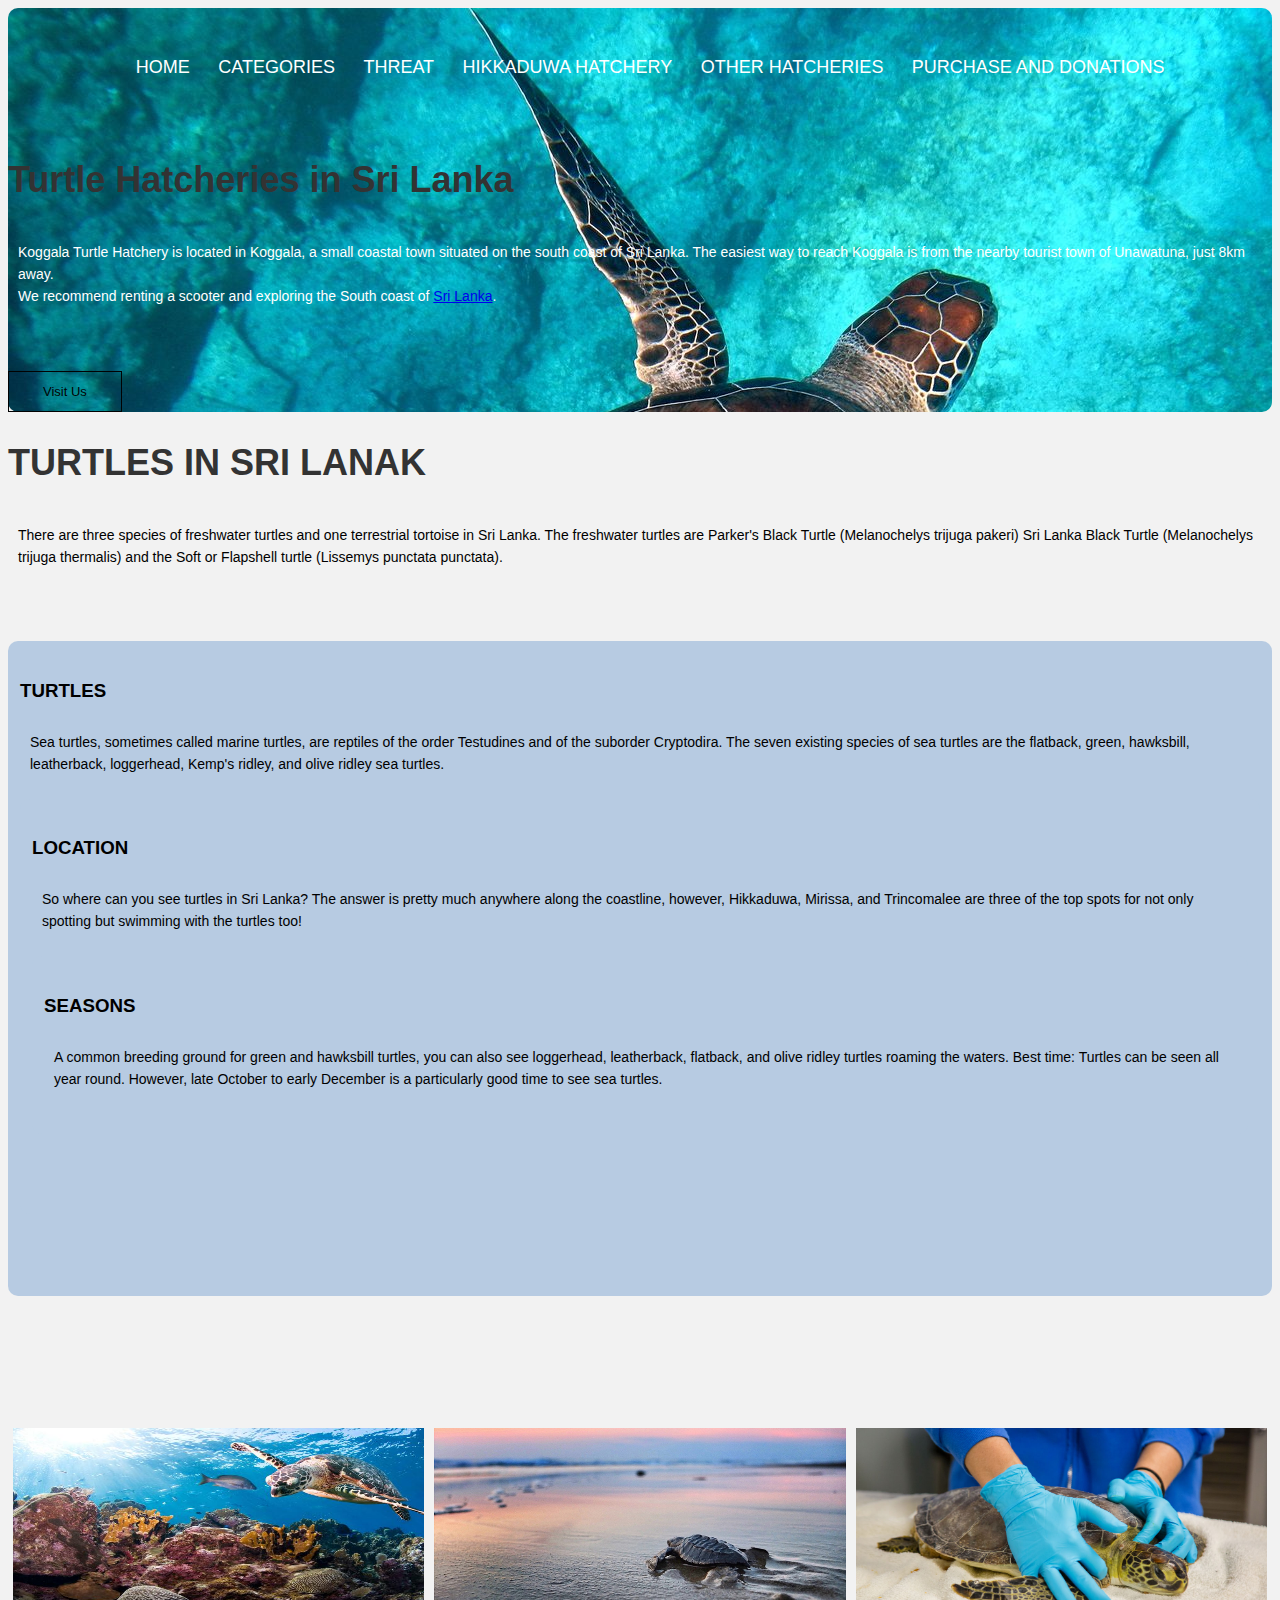
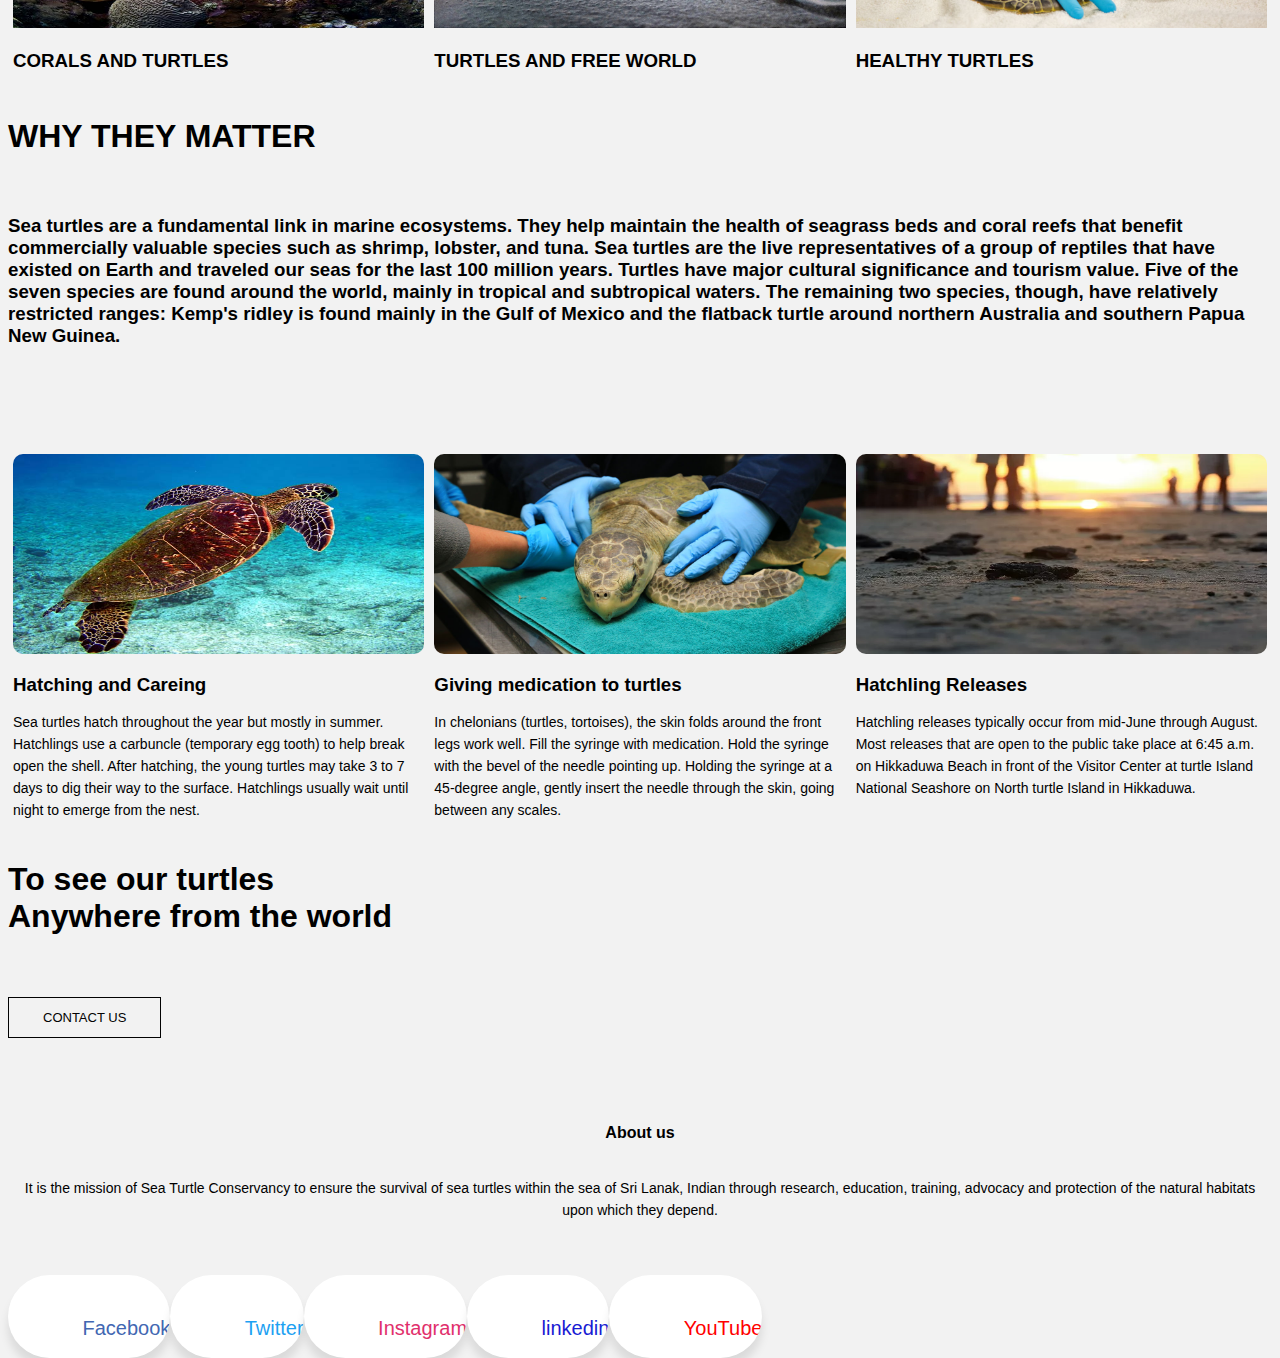
<file: index.html>
<!DOCTYPE html>
<html>
<head>
<meta name="viwe point" ::content="with=device-width,initical-scale=1.0">
<title>TURTLES OF SRI LANKA</title>
<link rel="stylesheet" href="./style.css">
</head>
</html>
<body>
    <div class="div-bg">
        <nav>
            <div class="nav-links" id="test">
               <ul>
                   <li><a href="#">HOME</a></li>
                   <li><a href="./secondpage.html">CATEGORIES</a></li>
                   <li><a href="./thirdpage.html">THREAT</a></li>
                   <li><a href="./fourthpage.html">HIKKADUWA HATCHERY</a></li>
                   <li><a href="./contact.html">OTHER HATCHERIES</a></li>
                   <li><a href="./PURCHASE AND DONATIONS.html">PURCHASE AND DONATIONS</a></li>
               </ul>
            </div>
       </nav> 
<div class="text-box">
    <h2>Turtle Hatcheries in Sri Lanka</h2>
    <p>
        Koggala Turtle Hatchery is located in Koggala, a small coastal 
        town situated on the south coast of Sri Lanka. The easiest way to reach Koggala is from the nearby tourist town of Unawatuna, 
        just 8km away.
        <br> 
        We recommend renting a scooter and exploring the South coast of <a href="#">Sri Lanka</a>.
    </p>
   <a href="https://goo.gl/maps/VAS5avq6shZwxNji7" class="my-btn">Visit Us</a>
    </div>
</div>
   
<!--------TURTLES IN SRI LANKA-------->

  <section class="TURTLES IN SRI LANAKA">
    <h2>TURTLES IN SRI LANAK</h2>
    <p>There are three species of freshwater turtles and one terrestrial tortoise in Sri Lanka. The freshwater turtles are Parker's Black Turtle (Melanochelys trijuga pakeri) Sri Lanka Black Turtle (Melanochelys trijuga thermalis) and the Soft or Flapshell turtle (Lissemys punctata punctata).</p>

    <div class="row">
    <div class="turtle-col">
    <h3>TURTLES</h3>
    <P>Sea turtles, sometimes called marine turtles, are reptiles of the order Testudines and of the suborder Cryptodira. The seven existing species of sea turtles are the flatback, green, hawksbill, leatherback, loggerhead, Kemp's ridley, and olive ridley sea turtles.</P>

    
    <div class="turtle-col">
    <h3>LOCATION</h3>
    <P>So where can you see turtles in Sri Lanka? The answer is pretty much anywhere along the coastline, however, Hikkaduwa, Mirissa, and Trincomalee are three of the top spots for not only spotting but swimming with the turtles too!</P>
    
    <div class="turtle-col">
    <h3>SEASONS</h3>
    <P>A common breeding ground for green and hawksbill turtles, you can also see loggerhead, leatherback, flatback, and olive ridley turtles roaming the waters. Best time: Turtles can be seen all year round. However, late October to early December is a particularly good time to see sea turtles.</P>

    </div>
    </div>
    </div>
    </div>
    <div class="row">
    <div class="they-col">
        <img src="image/tut.jpg" width="100%" height="200px";>
        <div class="layer">
        <h3>CORALS AND TURTLES</h3>      
        </div>
    </div>
    <div class="they-col">
         <img src="image/turtle_release1.jpg" width="100% " height="200px">
         <div class="layer">
         <h3>TURTLES AND FREE WORLD </h3>      
         </div>
       </div>
       <div class="they-col">
        <img src="image/lotus-turtle-1200x635.jpg" width="100%" height="200px">
        <div class="layer">
            <h3>HEALTHY TURTLES</h3>
        
        </div>
       </div>
       </div>
  
  <!---WHY THEY MATTER--->

  <section class="WHY THEY MATTER">
    <h1>WHY THEY MATTER</h1>
    <p><h3>Sea turtles are a fundamental link in marine ecosystems. They help maintain the health of seagrass beds and coral reefs that benefit commercially valuable species such as shrimp, lobster, and tuna. Sea turtles are the live representatives of a group of reptiles that have existed on Earth and traveled our seas for the last 100 million years. Turtles have major cultural significance and tourism value. Five of the seven species are found around the world, mainly in tropical and subtropical waters. The remaining two species, though, have relatively restricted ranges: Kemp's ridley is found mainly in the Gulf of Mexico and the flatback turtle around northern Australia and southern Papua New Guinea.</h3></p>

    <div class="row">
        <div class="our-col">
            <img src="image/image_2686-Green-Turtle.jpg" width="100%" height="200px">
            <h3>Hatching and Careing</h3>
            <p>Sea turtles hatch throughout the year but mostly in summer.
                Hatchlings use a carbuncle (temporary egg tooth) to help break open the shell.
                After hatching, the young turtles may take 3 to 7 days to dig their way to the surface.
                Hatchlings usually wait until night to emerge from the nest. </p>

        </div>
        <div class="our-col">
            <img src="image/marigold-turtle-1200x635.jpg" width="100%" height="200px">
            <h3>Giving medication to turtles</h3>
            <p>In chelonians (turtles, tortoises), the skin folds around the front legs work well. Fill the syringe with medication. Hold the syringe with the bevel of the needle pointing up. Holding the syringe at a 45-degree angle, gently insert the needle through the skin, going between any scales.</p>
        </div>
        <div class="our-col">
            <img src="image/Hatchlings-sunrise.webp" width="100%" height="200px">
            <h3>Hatchling Releases</h3>
            <p>Hatchling releases typically occur from mid-June through August. Most releases that are open to the public take place at 6:45 a.m. on Hikkaduwa Beach in front of the Visitor Center at turtle Island National Seashore on North turtle Island in Hikkaduwa.</p>
        </div>
    </div>
  </section>

  <!---Call to Action--->

  <div clas="you-col">
    <h1>To see our turtles<br>Anywhere from the world</h1>
    <a href="#" class="my-btn">CONTACT US</a>
  </div>
  <br>
  <br>
  <!--Footer-->
  <div class="footer">
    <h4>About us</h4>
    <p>It is the mission of Sea Turtle Conservancy to ensure the survival of sea turtles within the sea of Sri Lanak, Indian through research, education, training, advocacy and protection of the natural habitats upon which they depend.</p>
   
</div>
</div>

</body>
</html>
<div class="wrapper">
    <div class="button">
       <div class="icon">
          <i class="fab fa-facebook-f"></i>
       </div>
       <span>Facebook</span>
    </div>
    <div class="button">
       <div class="icon">
          <i class="fab fa-twitter"></i>
       </div>
       <span>Twitter</span>
    </div>
    <div class="button">
       <div class="icon">
          <i class="fab fa-instagram"></i>
       </div>
       <span>Instagram</span>
    </div>
    <div class="button">
       <div class="icon">
          <i class="fab fa-linkedin"></i>
       </div>
       <span>linkedin</span>
    </div>
    <div class="button">
       <div class="icon">
          <i class="fab fa-youtube"></i>
       </div>
       <span>YouTube</span>
    </div>
 </div>
</file>
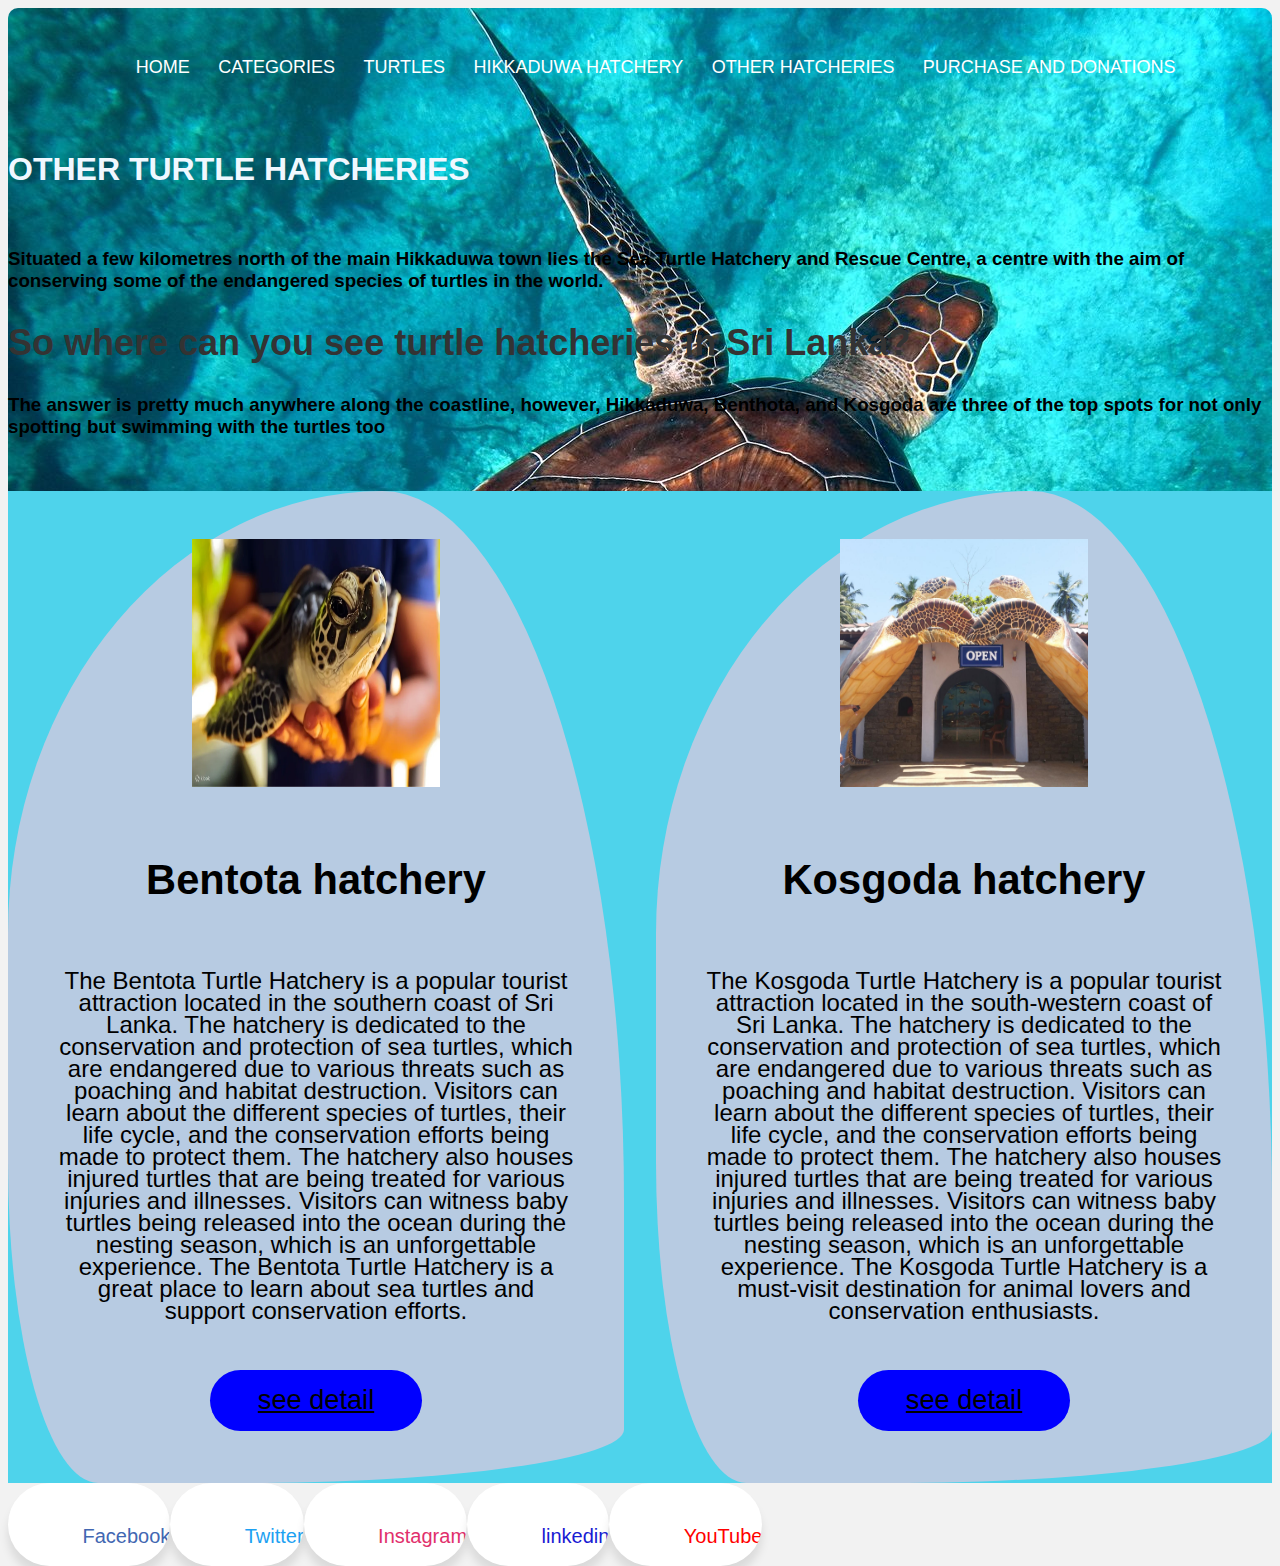
<file: contact.html>
<!DOCTYPE html>
<html lang="en">
<head>
    <meta charset="UTF-8">
    <meta http-equiv="X-UA-Compatible" content="IE=edge">
    <meta name="viewport" content="width=device-width, initial-scale=1.0">
    <title>Document</title>

    <link rel="stylesheet" href="style.css">
</head>
<body>
    <div class="div-bg">
        <nav>
            <div class="nav-links" id="test">
               <ul>
                   <li><a href="./index.html">HOME</a></li>
                   <li><a href="./secondpage.html"> CATEGORIES</a></li>
                   <li><a href="./thirdpage.html"> TURTLES</a></li>
                   <li><a href="./fourthpage.html">HIKKADUWA HATCHERY</a></li>
                   <li><a href="#">OTHER  HATCHERIES</a></li>
                   <li><a href="./PURCHASE AND DONATIONS.html">PURCHASE AND DONATIONS</a></li>
               </ul>
            </div>
       </nav> 
       
    </header>
          <!-------OTHER TURTLE HATCHERIES--------->

          <section class="OTHER TURTLE HATCHERIES">

            <h1 style="color: aliceblue;">OTHER TURTLE HATCHERIES</h1>
            <p><h3>
                Situated a few kilometres north of the main Hikkaduwa town lies the Sea Turtle Hatchery and Rescue Centre, a centre with the aim of conserving some of the endangered species of turtles in the world.<br>
              <h2>So where can you see turtle hatcheries in Sri Lanka?</h2><h3>The answer is pretty much anywhere along the coastline, however, Hikkaduwa, Benthota, and Kosgoda are three of the top spots for not only spotting but swimming with the turtles too
            </h3></p>
<section class="pricing" id="pricing">


        <div class="box-container">

            <div class="box">
                <img src="image/benthota1.webp">
                <h3>Bentota hatchery</h3>
                <p>The Bentota Turtle Hatchery is a popular tourist attraction located in the southern coast of Sri Lanka. The hatchery is dedicated to the conservation and protection of sea turtles, which are endangered due to various threats such as poaching and habitat destruction. Visitors can learn about the different species of turtles, their life cycle, and the conservation efforts being made to protect them. The hatchery also houses injured turtles that are being treated for various injuries and illnesses. Visitors can witness baby turtles being released into the ocean during the nesting season, which is an unforgettable experience. The Bentota Turtle Hatchery is a great place to learn about sea turtles and support conservation efforts.</p>
                <a href="./five.html" class="btn">see detail</a>
            </div>

            <div class="box">
                <img src="image/ingang kosgoda.jpg">
                <h3>Kosgoda hatchery</h3>
                <p>The Kosgoda Turtle Hatchery is a popular tourist attraction located in the south-western coast of Sri Lanka. The hatchery is dedicated to the conservation and protection of sea turtles, which are endangered due to various threats such as poaching and habitat destruction. Visitors can learn about the different species of turtles, their life cycle, and the conservation efforts being made to protect them. The hatchery also houses injured turtles that are being treated for various injuries and illnesses. Visitors can witness baby turtles being released into the ocean during the nesting season, which is an unforgettable experience. The Kosgoda Turtle Hatchery is a must-visit destination for animal lovers and conservation enthusiasts.</p>
                <a href="./sixth.html" class="btn">see detail</a>
            </div>

</section>
<!--end-->

</body>
<div class="wrapper">
    <div class="button">
       <div class="icon">
          <i class="fab fa-facebook-f"></i>
       </div>
       <span>Facebook</span>
    </div>
    <div class="button">
       <div class="icon">
          <i class="fab fa-twitter"></i>
       </div>
       <span>Twitter</span>
    </div>
    <div class="button">
       <div class="icon">
          <i class="fab fa-instagram"></i>
       </div>
       <span>Instagram</span>
    </div>
    <div class="button">
       <div class="icon">
          <i class="fab fa-linkedin"></i>
       </div>
       <span>linkedin</span>
    </div>
    <div class="button">
       <div class="icon">
          <i class="fab fa-youtube"></i>
       </div>
       <span>YouTube</span>
    </div>
 </div>

</html>
</file>
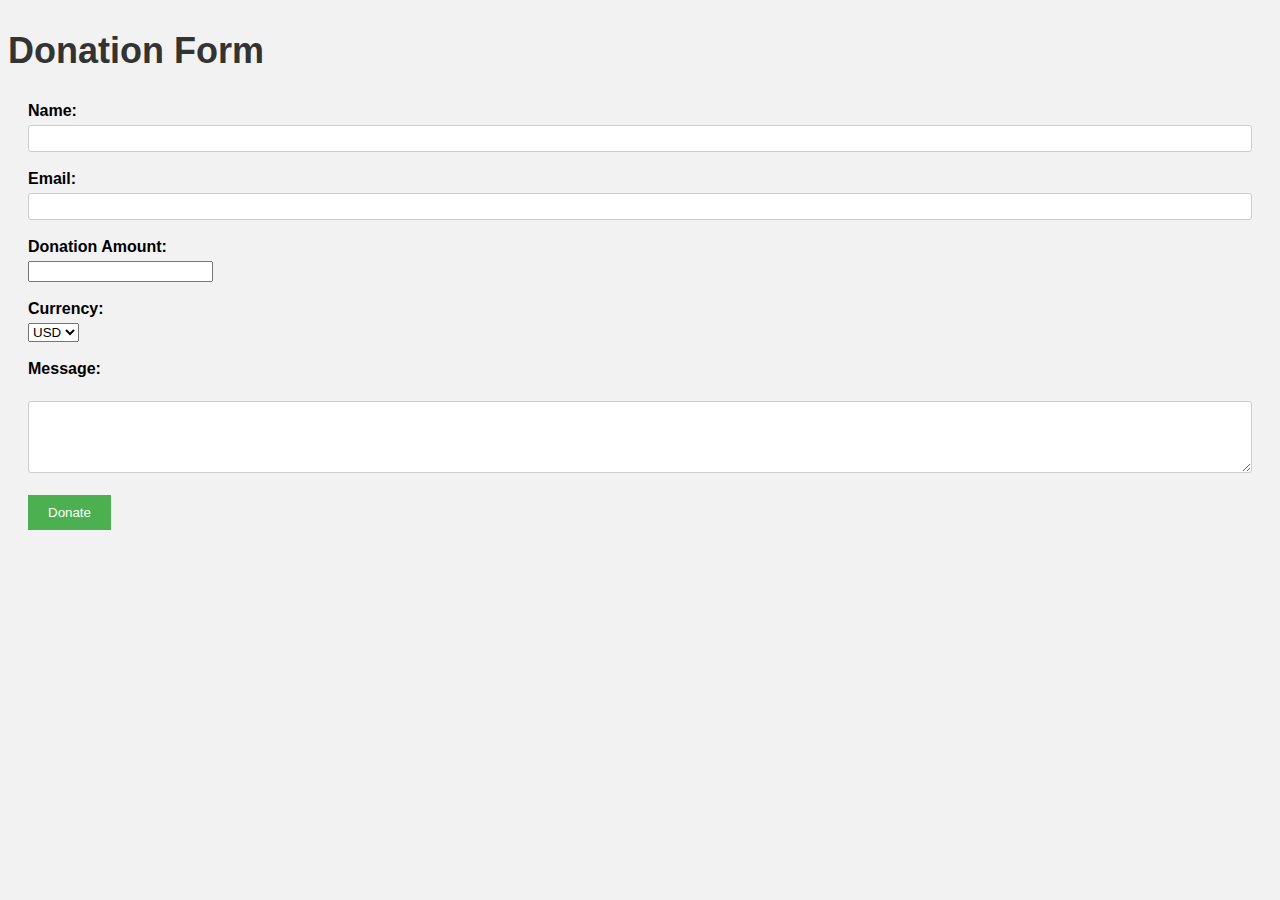
<file: donfrom.html>
<!DOCTYPE html>
<html>
<head>
  <meta name="viewport" content="width=device-width, initial-scale=1.0">
  <title>TURTLES OF SRI LANKA</title>
  <link rel="stylesheet" href="style.css">
</head>
<body>
  <h2>Donation Form</h2>
  
  <form action="donation_process.php" method="POST">
    <label for="name">Name:</label>
    <input type="text" id="name" name="name" required><br><br>
    
    <label for="email">Email:</label>
    <input type="email" id="email" name="email" required><br><br>
    
    <label for="amount">Donation Amount:</label>
    <input type="number" id="amount" name="amount" min="1" required><br><br>
    
    <label for="currency">Currency:</label>
    <select id="currency" name="currency" required>
      <option value="LKR">USD</option>
      <option value="EUR">EUR</option>
      <option value="USD">LKR</option>
    </select><br><br>
    
    <label for="message">Message:</label><br>
    <textarea id="message" name="message" rows="4" cols="30"></textarea><br><br>
    
    <input type="submit" value="Donate">
  </form>
</body>
</html>
</file>
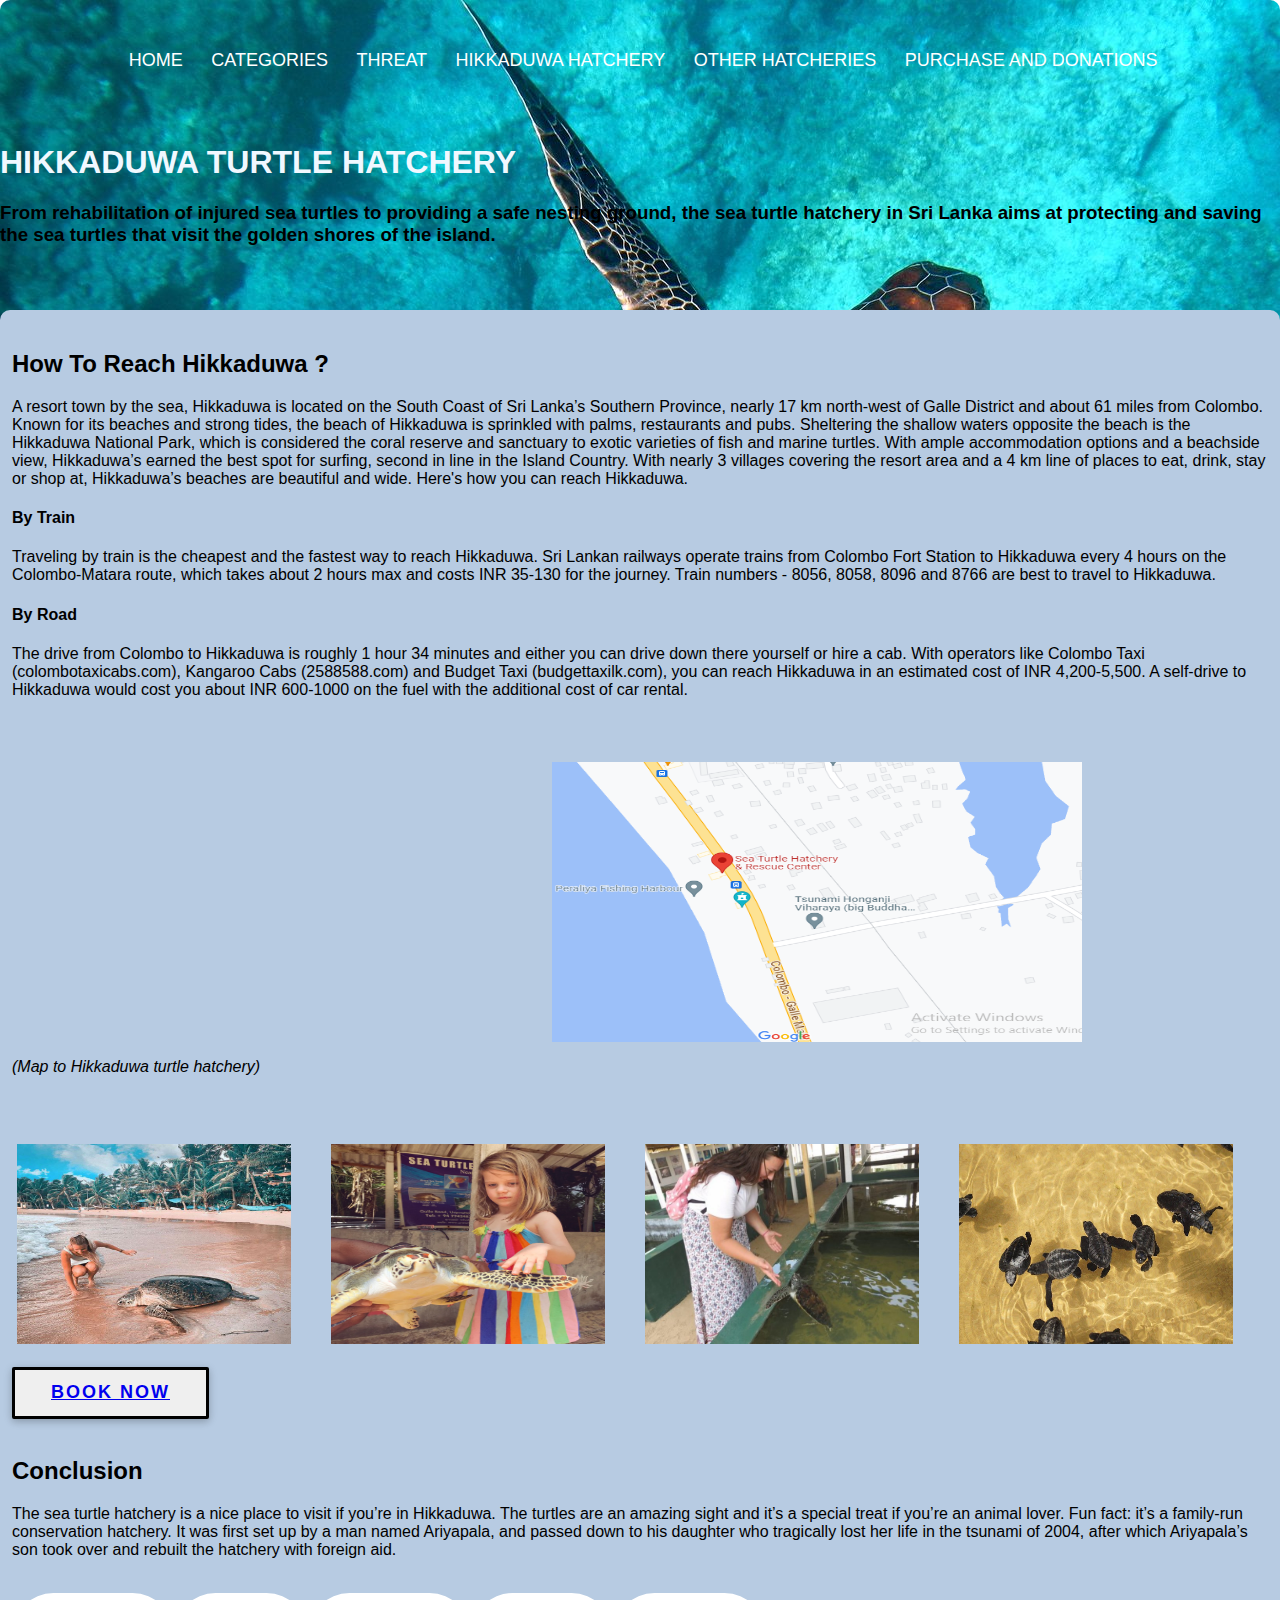
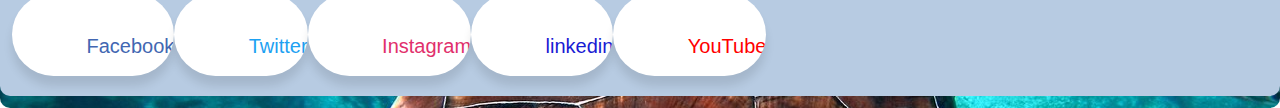
<file: fourthpage.html>
<!DOCTYPE html>
<html>
<head>
<meta name="viwe point" ::content="with=device-width,initical-scale=1.0">
<title>TURTLES OF SRI LANKA</title>
<link rel="stylesheet" href="./styless.css">
</head>
</html>
</head>
</html>
<body>
    <div class="div-bg">
        <nav>
            <div class="nav-links" id="test">
               <ul>
                   <li><a href="./index.html">HOME</a></li>
                   <li><a href="./secondpage.html">CATEGORIES</a></li>
                   <li><a href="./thirdpage.html">THREAT</a></li>
                   <li><a href="#">HIKKADUWA HATCHERY</a></li>
                   <li><a href="./contact.html">OTHER HATCHERIES</a></li>
                   <li><a href="./PURCHASE AND DONATIONS.html">PURCHASE AND DONATIONS</a></li>
               </ul>
            </div>
       </nav> 
             <!-------HIKKADUWA TURTLE HATCHERY--------->

  <section class="HIKKADUWA TURTLE HATCHERY">

    <h1 style="color: aliceblue;">HIKKADUWA TURTLE HATCHERY</h1>
    <p><h3>From rehabilitation of injured sea turtles to providing a safe nesting ground, the sea turtle hatchery in Sri Lanka aims at protecting and saving the sea turtles that visit the golden shores of the island.</h3></p>
    <div class="row">
        <div class="realm-col">
        <h2>How To Reach Hikkaduwa ?</h2>
        <P>A resort town by the sea, Hikkaduwa is located on the South Coast of Sri Lanka’s Southern Province, nearly 17 km north-west of Galle District and about 61 miles from Colombo. Known for its beaches and strong tides, the beach of Hikkaduwa is sprinkled with palms, restaurants and pubs. Sheltering the shallow waters opposite the beach is the Hikkaduwa National Park, which is considered the coral reserve and sanctuary to exotic varieties of fish and marine turtles. With ample accommodation options and a beachside view, Hikkaduwa’s earned the best spot for surfing, second in line in the Island Country. With nearly 3 villages covering the resort area and a 4 km line of places to eat, drink, stay or shop at, Hikkaduwa’s beaches are beautiful and wide. Here's how you can reach Hikkaduwa.</P>
        <h4>By Train</h4>
        <p>Traveling by train is the cheapest and the fastest way to reach Hikkaduwa. Sri Lankan railways operate trains from Colombo Fort Station to Hikkaduwa every 4 hours on the Colombo-Matara route, which takes about 2 hours max and costs INR 35-130 for the journey. Train numbers - 8056, 8058, 8096 and 8766 are best to travel to Hikkaduwa.</p>

        <div class="reaml-col">
        <h4>By Road</h4>
        <P>The drive from Colombo to Hikkaduwa is roughly 1 hour 34 minutes and either you can drive down there yourself or hire a cab. With operators like Colombo Taxi (colombotaxicabs.com), Kangaroo Cabs (2588588.com) and Budget Taxi (budgettaxilk.com), you can reach Hikkaduwa in an estimated cost of INR 4,200-5,500.
            A self-drive to Hikkaduwa would cost you about INR 600-1000 on the fuel with the additional cost of car rental.</P>
            <div class="row">
                <div class="me-col">
                   
                    <div class="photo">     
                    </div>
                </div>

   <a><img src="image/Hikkamap.png" width="150%" height="280px" posi alt="Hikkaduwa"; usemap="#Hikka"></a> 
  <map name="#Hikka">
  <area shape="rect" coords="34,44,270,350" alt="Hikkaduwa" href="https://goo.gl/maps/d9SprbZd26ngdWxU6">

</map>
<br>
<br>
            </div>
        </div>
        <p><i>(Map to Hikkaduwa turtle hatchery)</i></p>
        <div class="row">
            <div class="me-col">
                <img src="image/2977eadaa344c523640b566cc8f2fe7b.jpg" width="90%" height="200px";>
                <div class="photo">     
                </div>
            </div>
            <div class="me-col">
                 <img src="image/children-handke-turtle-hikkaduwa.webp" width="90% " height="200px">
                 <div class="photo">      
                 </div>
            </div>    
            <div class="me-col">
                <img src="image/turtle-hatchery-hikkaduwa-700x500.jpg" width="90%%" height="200px">
                <div class="photo">               
            </div>
            </div>
            <div class="me-col">
                <img src="image/turtle-hatchery-hikkaduwa.jpg" width="90% " height="200px">
                <div class="photo">      
                </div>
            </div>
        </div>
        <br>
  <div>
   <a href="./tikdel.html">
   <button>BOOK NOW</a></button>
</a>
  </div>
  <br>
        
          <div class="kombat-col">
            <h2>Conclusion</h2>
            <p>The sea turtle hatchery is a nice place to visit if you’re in Hikkaduwa. The turtles are an amazing sight and it’s a special treat if you’re an animal lover. Fun fact: it’s a family-run conservation hatchery. It was first set up by a man named Ariyapala, and passed down to his daughter who tragically lost her life in the tsunami of 2004, after which Ariyapala’s son took over and rebuilt the hatchery with foreign aid.</p>
          </div>  
        
          <br>      
          <head>
            <div class="wrapper">
                <div class="button">
                   <div class="icon">
                      <i class="fab fa-facebook-f"></i>
                   </div>
                   <span>Facebook</span>
                </div>
                <div class="button">
                   <div class="icon">
                      <i class="fab fa-twitter"></i>
                   </div>
                   <span>Twitter</span>
                </div>
                <div class="button">
                   <div class="icon">
                      <i class="fab fa-instagram"></i>
                   </div>
                   <span>Instagram</span>
                </div>
                <div class="button">
                   <div class="icon">
                      <i class="fab fa-linkedin"></i>
                   </div>
                   <span>linkedin</span>
                </div>
                <div class="button">
                   <div class="icon">
                      <i class="fab fa-youtube"></i>
                   </div>
                   <span>YouTube</span>
                </div>
             </div>
          </head>
</file>
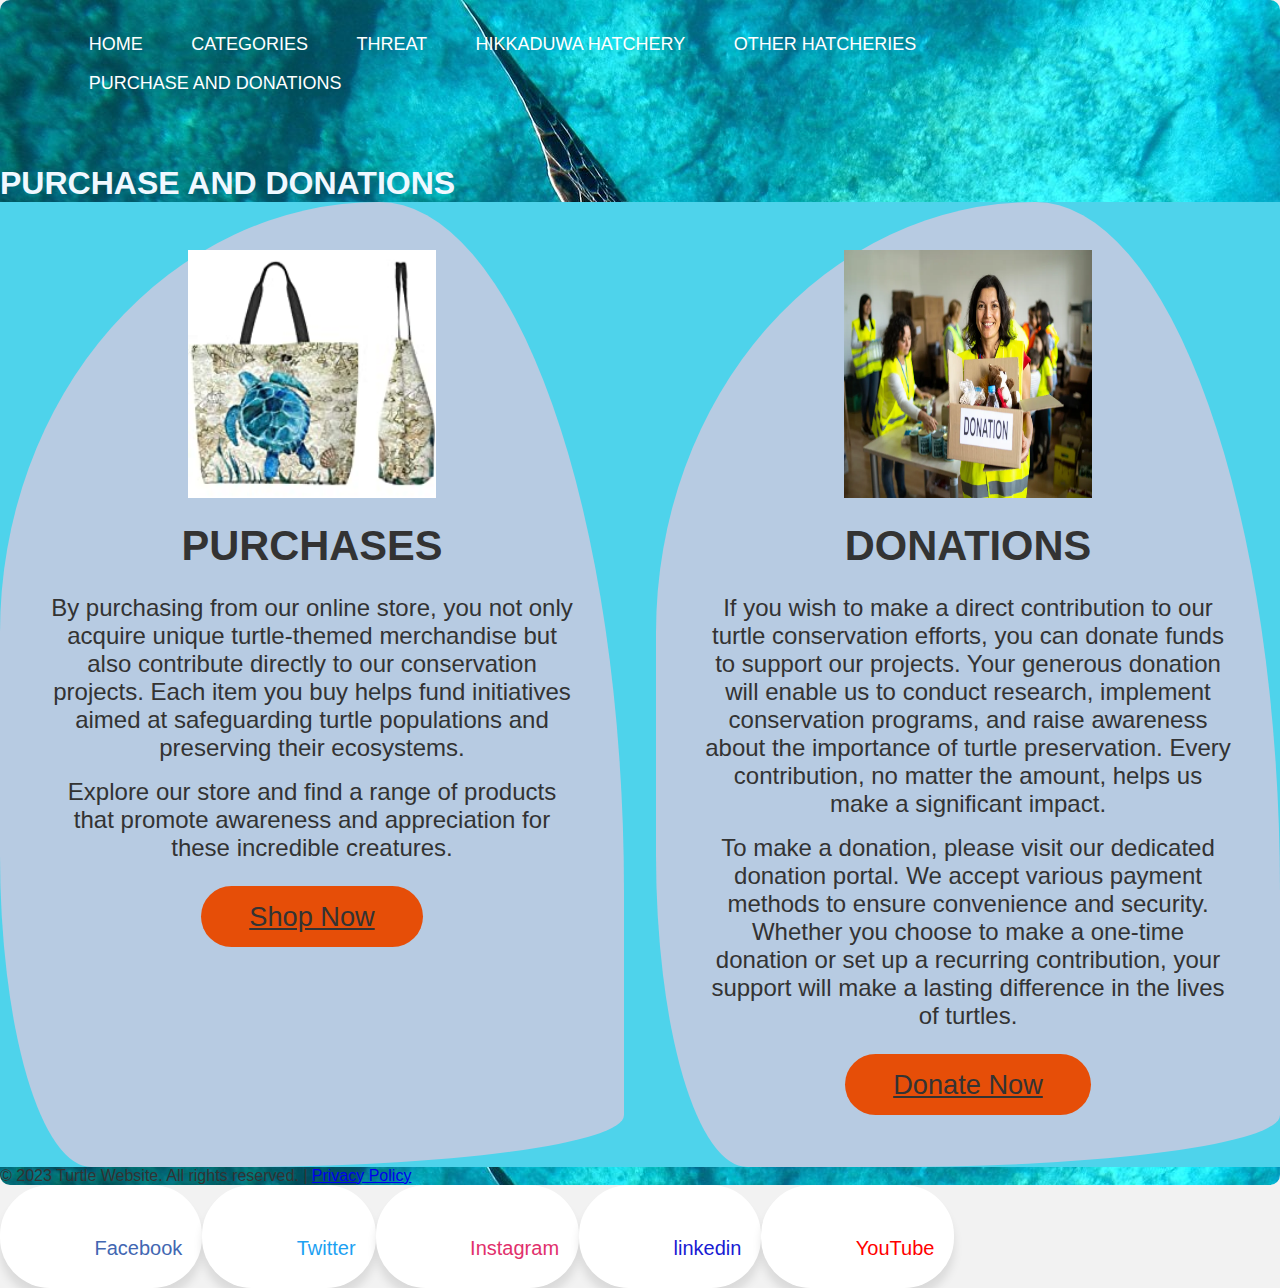
<file: PURCHASE AND DONATIONS.html>
<!DOCTYPE html>
<html>
<head>
<meta name="viwe point" ::content="with=device-width,initical-scale=1.0">
<title>TURTLES OF SRI LANKA</title>
<link rel="stylesheet" href="./styles.css">
</head>
</html>
</head>
</html>
<body>
    <div class="div-bg">
        <nav>
            <div class="nav-links" id="test">
               <ul>
                   <li><a href="./index.html">HOME</a></li>
                   <li><a href="./secondpage.html"> CATEGORIES</a></li>
                   <li><a href="./thirdpage.html">THREAT</a></li>
                   <li><a href="./fourthpage.html">HIKKADUWA  HATCHERY</a></li>
                   <li><a href="./contact.html">OTHER HATCHERIES</a></li>
                   <li><a href="#">PURCHASE AND DONATIONS</a></li>
               </ul>
            </div>
       </nav> 
          <!-------PURCHASE AND DONATIONS--------->
  <section class="PURCHASE AND DONATIONS">
<br>
<br>
        <h1 style="color: aliceblue;">PURCHASE AND DONATIONS</h1>
        
<section class="pricing" id="pricing">
  

    <div class="box-container">

        <div class="box">
            <img src="image/71L9Om8FiaL._AC_UL210_SR210,210_.jpg">
            <h3>PURCHASES</h3>
            <p>By purchasing from our online store, you not only acquire unique turtle-themed merchandise but also contribute directly to our conservation projects. Each item you buy helps fund initiatives aimed at safeguarding turtle populations and preserving their ecosystems.</p>
            <p>Explore our store and find a range of products that promote awareness and appreciation for these incredible creatures.</p>
            <a href="./shop.html" class="btn">Shop Now</a>
        </div>

        <div class="box">
            <img src="image/0x0.webp">
            <h3>DONATIONS</h3>
            <p>If you wish to make a direct contribution to our turtle conservation efforts, you can donate funds to support our projects. Your generous donation will enable us to conduct research, implement conservation programs, and raise awareness about the importance of turtle preservation. Every contribution, no matter the amount, helps us make a significant impact.</p>
            <p>To make a donation, please visit our dedicated donation portal. We accept various payment methods to ensure convenience and security. Whether you choose to make a one-time donation or set up a recurring contribution, your support will make a lasting difference in the lives of turtles.</p>
            <a href="./donfrom.html" class="btn">Donate Now</a>
        </div>

</section>
  
  <footer>
    <p>&copy; 2023 Turtle Website. All rights reserved. | <a href="privacy.html">Privacy Policy</a></p>
  </footer>
  <div class="wrapper">
    <div class="button">
       <div class="icon">
          <i class="fab fa-facebook-f"></i>
       </div>
       <span>Facebook</span>
    </div>
    <div class="button">
       <div class="icon">
          <i class="fab fa-twitter"></i>
       </div>
       <span>Twitter</span>
    </div>
    <div class="button">
       <div class="icon">
          <i class="fab fa-instagram"></i>
       </div>
       <span>Instagram</span>
    </div>
    <div class="button">
       <div class="icon">
          <i class="fab fa-linkedin"></i>
       </div>
       <span>linkedin</span>
    </div>
    <div class="button">
       <div class="icon">
          <i class="fab fa-youtube"></i>
       </div>
       <span>YouTube</span>
    </div>
 </div>

</body>
</html>
</file>
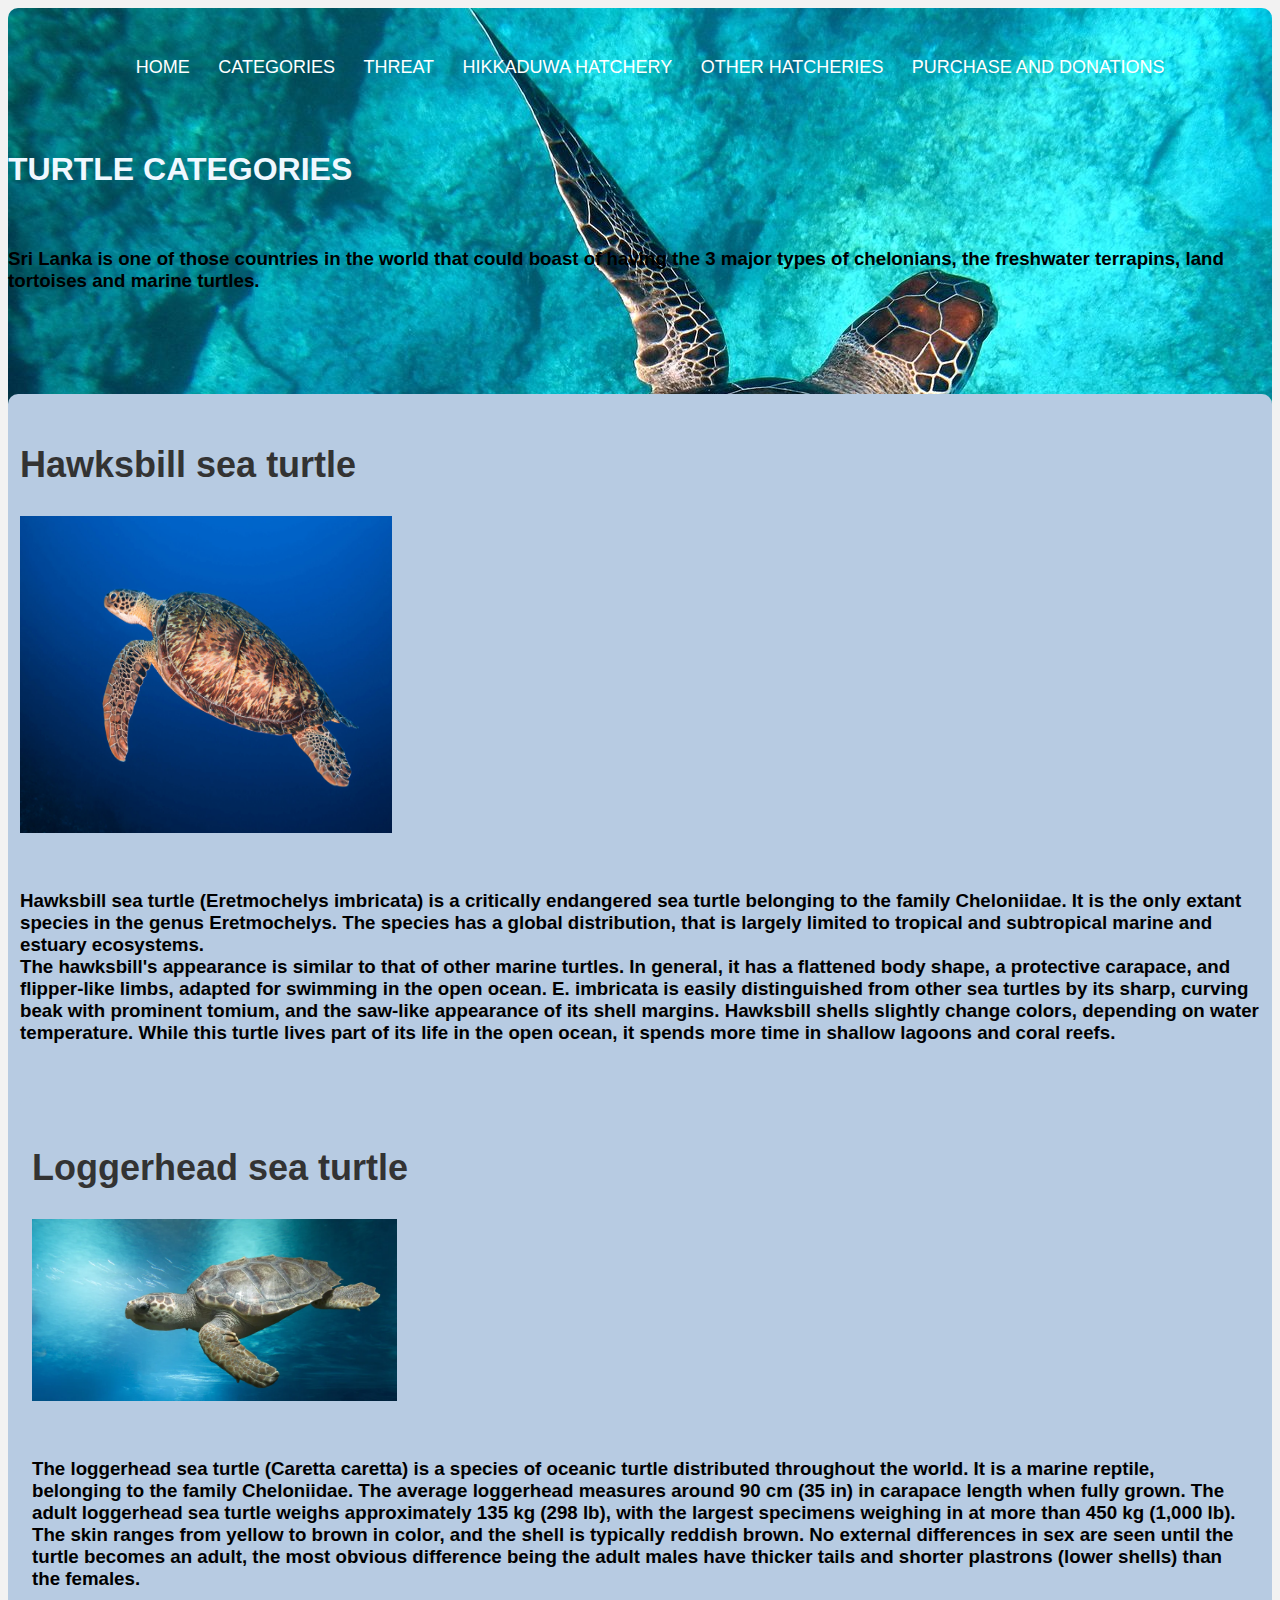
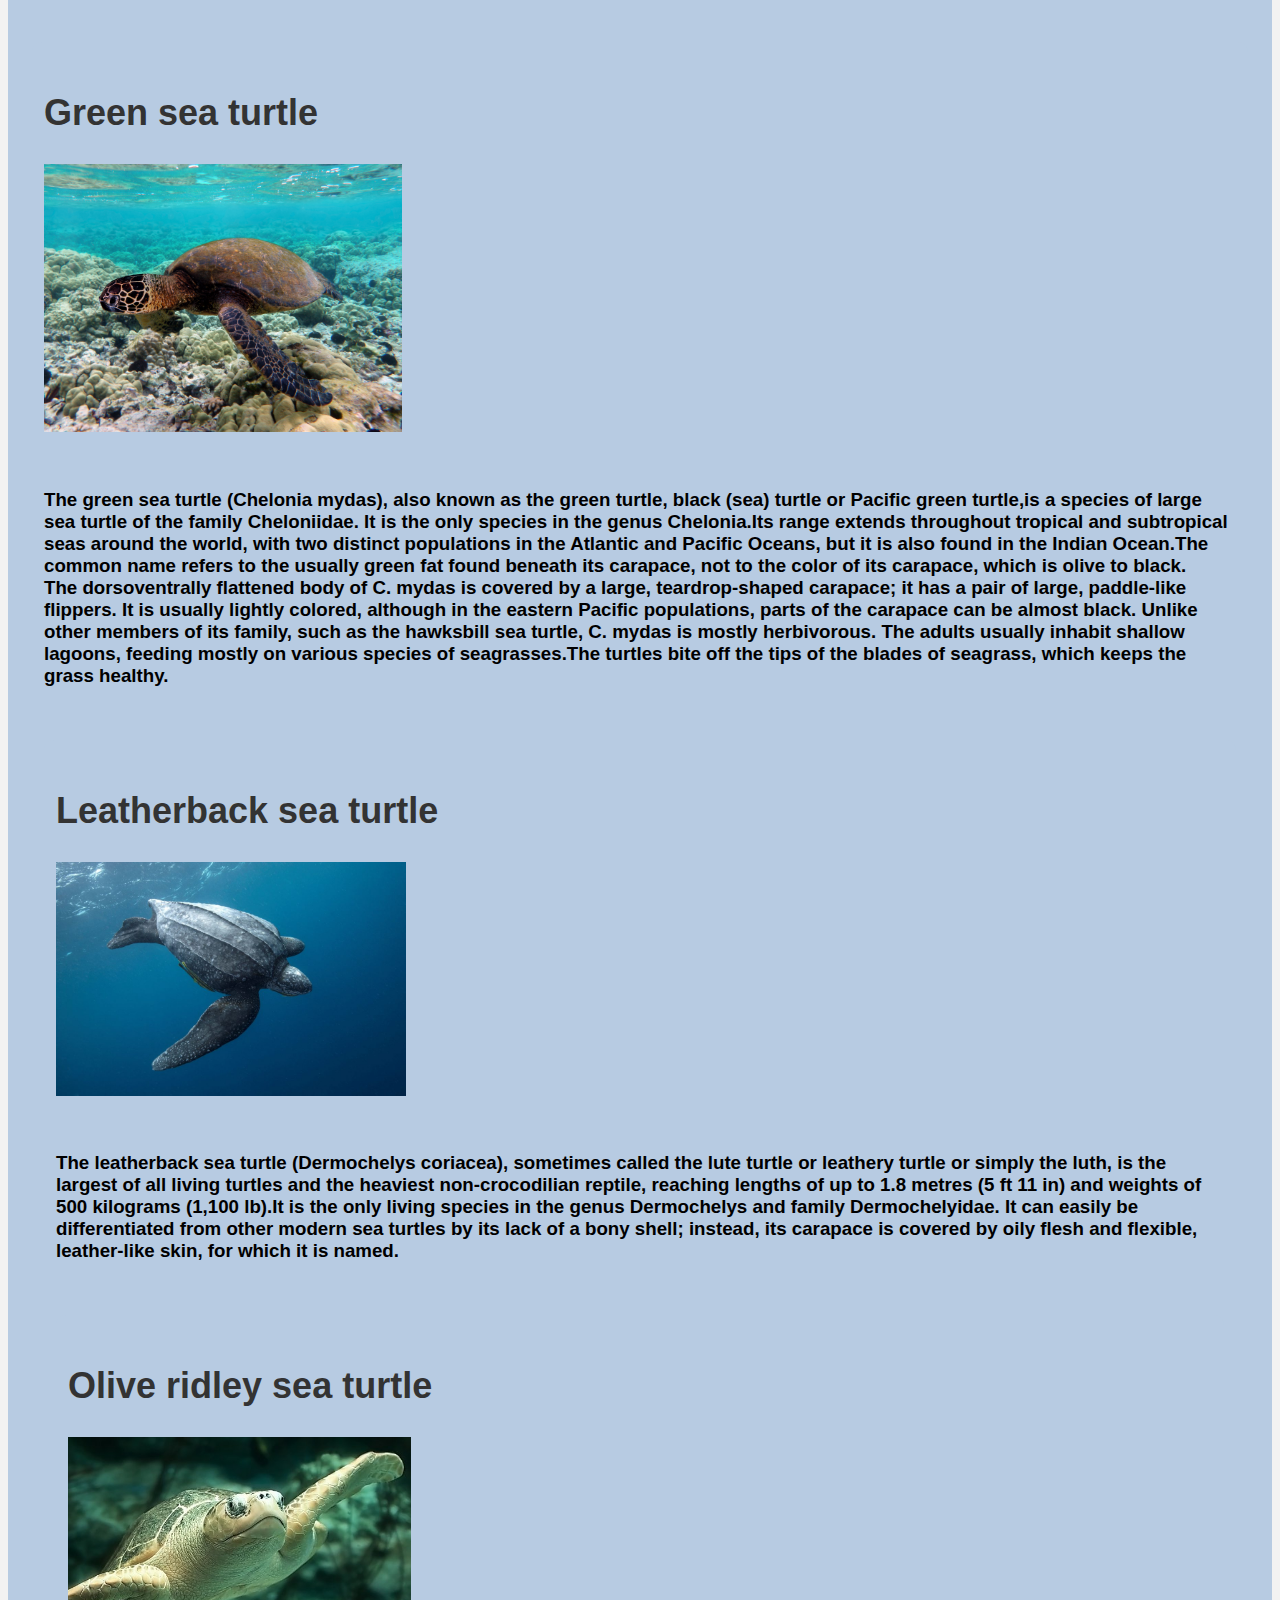
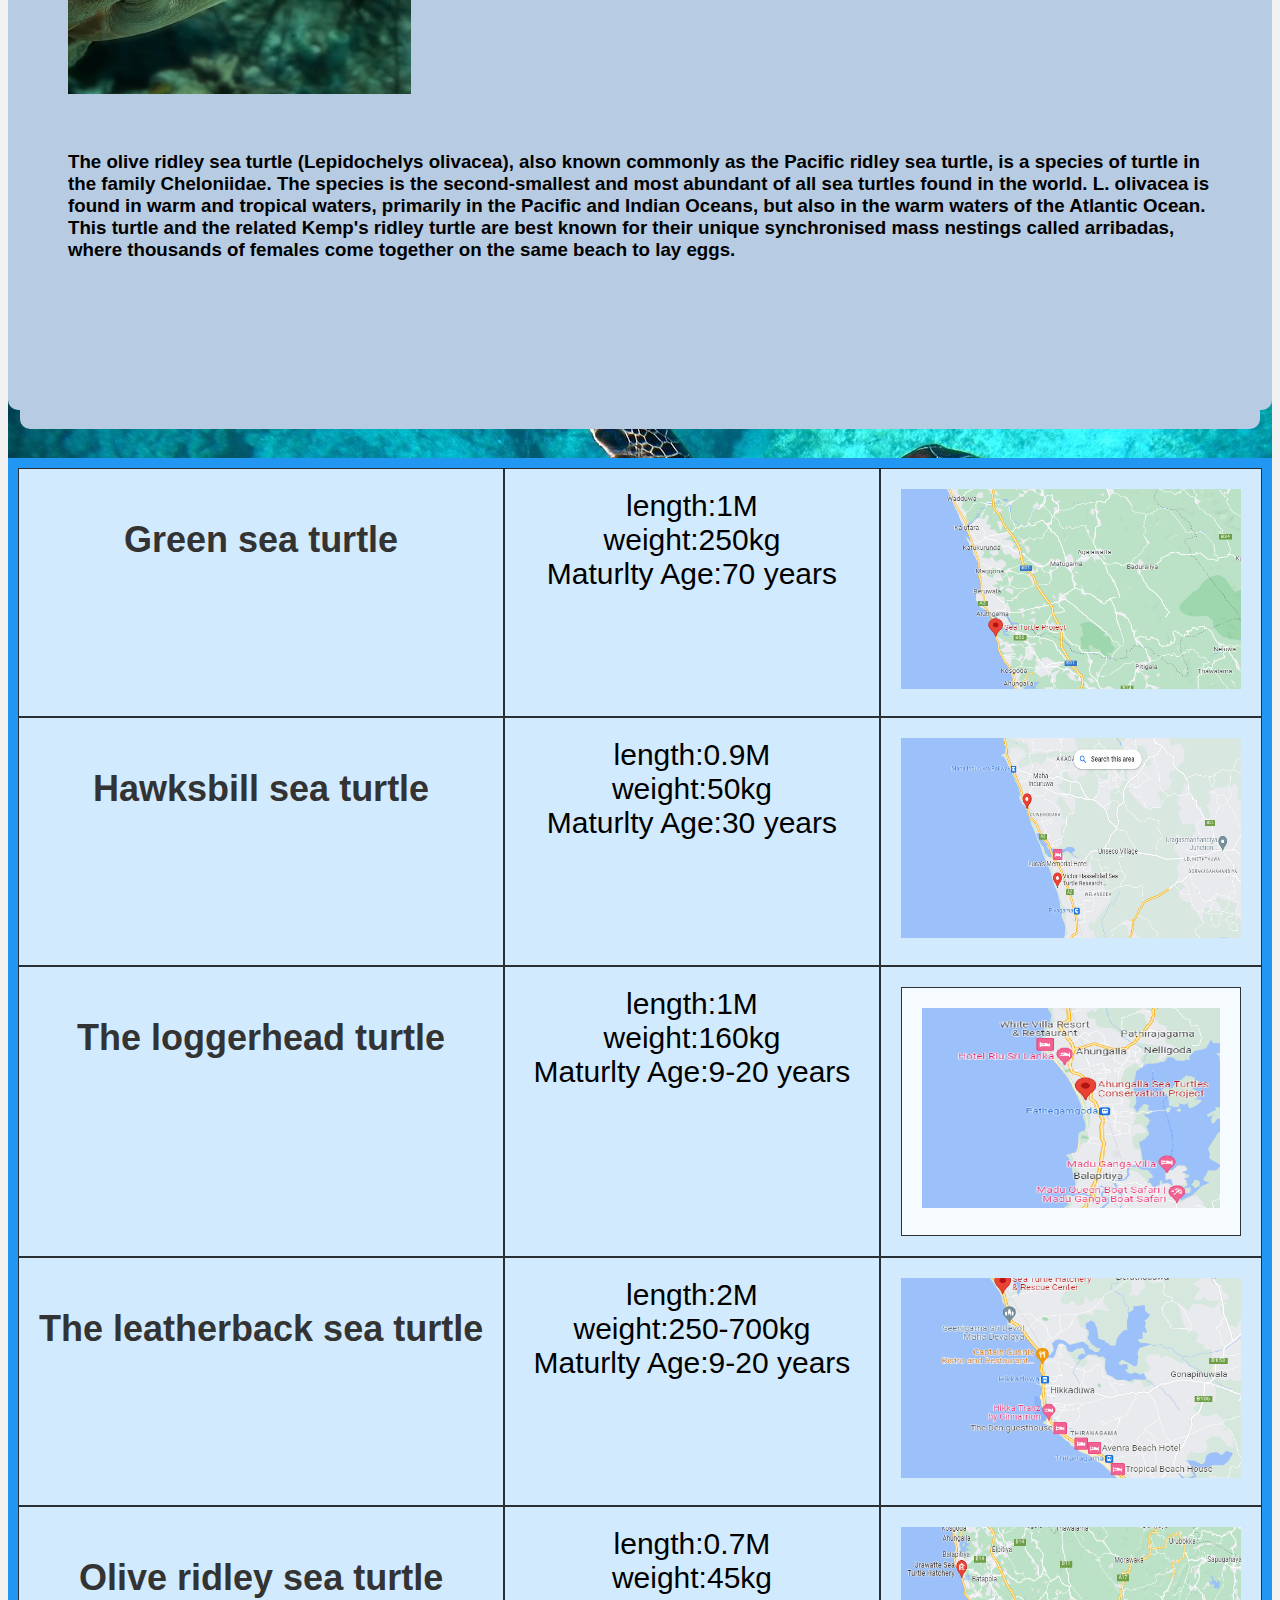
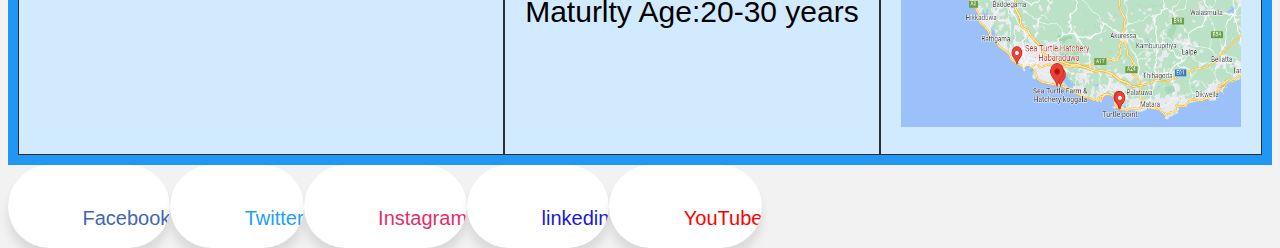
<file: secondpage.html>
<!DOCTYPE html>
<html>
<head>
<meta name="viwe point" ::content="with=device-width,initical-scale=1.0">
<title>TURTLES OF SRI LANKA</title>
<link rel="stylesheet" href="./style.css">
</head>
</html>
<body>
    <div class="div-bg">
        <nav>
            <div class="nav-links" id="test">
               <ul>
                   <li><a href="./index.html">HOME</a></li>
                   <li><a href="#">CATEGORIES</a></li>
                   <li><a href="./thirdpage.html">THREAT</a></li>
                   <li><a href="./fourthpage.html">HIKKADUWA HATCHERY</a></li>
                   <li><a href="./five.html">OTHER HATCHERIES</a></li>
                   <li><a href="#">PURCHASE AND DONATIONS</a></li>
               </ul>
            </div>
       </nav> 
     
       <!-------TURTLE CATEGORIES--------->

  <section class="TURTLE CATEGORIES">

    <h1 style="color: aliceblue;">TURTLE CATEGORIES</h1>
    <p><h3>
        Sri Lanka is one of those countries in the world that could boast of having the 3 major types of chelonians, the freshwater terrapins, land tortoises and marine turtles.
    </h3></p>

    <div class="row">
    <div class="world-col">
    <h2>Hawksbill sea turtle</h2>
    <img src="image/hawksbill.jpg" width="30%" height="10%" >
    <P><h3>Hawksbill sea turtle (Eretmochelys imbricata) is a critically endangered sea turtle belonging to the family Cheloniidae. It is the only extant species in the genus Eretmochelys. The species has a global distribution, that is largely limited to tropical and subtropical marine and estuary ecosystems.<br>
        The hawksbill's appearance is similar to that of other marine turtles. In general, it has a flattened body shape, a protective carapace, and flipper-like limbs, adapted for swimming in the open ocean. E. imbricata is easily distinguished from other sea turtles by its sharp, curving beak with prominent tomium, and the saw-like appearance of its shell margins. Hawksbill shells slightly change colors, depending on water temperature. While this turtle lives part of its life in the open ocean, it spends more time in shallow lagoons and coral reefs.</h3></P>
    <div class="world-col">
    <h2>Loggerhead sea turtle</h2>
    <img src="image/loggerhead-turtle.webp" width="30%" height="20%">
    <P><h3>The loggerhead sea turtle (Caretta caretta) is a species of oceanic turtle distributed throughout the world. It is a marine reptile, belonging to the family Cheloniidae. The average loggerhead measures around 90 cm (35 in) in carapace length when fully grown. The adult loggerhead sea turtle weighs approximately 135 kg (298 lb), with the largest specimens weighing in at more than 450 kg (1,000 lb). The skin ranges from yellow to brown in color, and the shell is typically reddish brown. No external differences in sex are seen until the turtle becomes an adult, the most obvious difference being the adult males have thicker tails and shorter plastrons (lower shells) than the females.</h3></P>
    <div class="world-col">
    <h2>Green sea turtle</h2>
    <img src="image/Green_Turtle.jpg" width="30%" height="20%">
    <P><h3>The green sea turtle (Chelonia mydas), also known as the green turtle, black (sea) turtle or Pacific green turtle,is a species of large sea turtle of the family Cheloniidae. It is the only species in the genus Chelonia.Its range extends throughout tropical and subtropical seas around the world, with two distinct populations in the Atlantic and Pacific Oceans, but it is also found in the Indian Ocean.The common name refers to the usually green fat found beneath its carapace, not to the color of its carapace, which is olive to black.<br>
        The dorsoventrally flattened body of C. mydas is covered by a large, teardrop-shaped carapace; it has a pair of large, paddle-like flippers. It is usually lightly colored, although in the eastern Pacific populations, parts of the carapace can be almost black. Unlike other members of its family, such as the hawksbill sea turtle, C. mydas is mostly herbivorous. The adults usually inhabit shallow lagoons, feeding mostly on various species of seagrasses.The turtles bite off the tips of the blades of seagrass, which keeps the grass healthy.</h3></P>
    <div class="world-col">
    <h2>Leatherback sea turtle</h2>
    <img src="image/Leatherback-Turtle.jpg" width="30%" height="20%">
    <P><h3>The leatherback sea turtle (Dermochelys coriacea), sometimes called the lute turtle or leathery turtle or simply the luth, is the largest of all living turtles and the heaviest non-crocodilian reptile, reaching lengths of up to 1.8 metres (5 ft 11 in) and weights of 500 kilograms (1,100 lb).It is the only living species in the genus Dermochelys and family Dermochelyidae. It can easily be differentiated from other modern sea turtles by its lack of a bony shell; instead, its carapace is covered by oily flesh and flexible, leather-like skin, for which it is named.</h3></P>
    <div class="world-col">
    <h2>Olive ridley sea turtle</h2>
    <img src="image/oliver ridley.jpg" width="30%" height="20%">
    <P><h3>The olive ridley sea turtle (Lepidochelys olivacea), also known commonly as the Pacific ridley sea turtle, is a species of turtle in the family Cheloniidae. The species is the second-smallest and most abundant of all sea turtles found in the world. L. olivacea is found in warm and tropical waters, primarily in the Pacific and Indian Oceans, but also in the warm waters of the Atlantic Ocean.
        This turtle and the related Kemp's ridley turtle are best known for their unique synchronised mass nestings called arribadas, where thousands of females come together on the same beach to lay eggs. </h3></P>
    </div>
    </div>
    </div>
    </div>
    </div>
    </div>
    <br>
    <br>

    <body>
      <div class="grid-container">
         <div class="grid-item"><h2>Green sea turtle</h2></div>
         <div class="grid-item">length:1M<br>weight:250kg<br>Maturlty Age:70 years</div>
         <div class="grid-item"> <a><img src="image/turt.png" width="100%" height="200px" posi alt="Hikkaduwa"; usemap="#Hikka"></a>
            <map name="#Hikka">
            <area shape="rect" coords="34,44,270,350" alt="Hikkaduwa" href="https://goo.gl/maps/VwKB6HrsMyS1HmMz8">  
          </map> </div>  
         <div class="grid-item"><h2>Hawksbill sea turtle</h2></div>
         <div class="grid-item">length:0.9M<br>weight:50kg<br>Maturlty Age:30 years</div>
         <div class="grid-item"><a><img src="image/tuthikka.png" width="100%" height="200px" posi alt="Hikkaduwa"; usemap="#Hikka"></a> 
            <map name="#Hikka">
            <area shape="rect" coords="34,44,270,350" alt="Hikkaduwa" href="https://goo.gl/maps/FadMw3DjnzNGZeJk9">  
          </map></div>   
         <div class="grid-item"><h2>The loggerhead turtle</h2></div>
         <div class="grid-item">length:1M<br>weight:160kg<br>Maturlty Age:9-20 years</div>
         <div class="grid-item"> <div class="grid-item"><a><img src="image/ibbamao.png" width="100%" height="200px" posi alt="Hikkaduwa"; usemap="#Hikka"></a> 
            <map name="#Hikka">
            <area shape="rect" coords="34,44,270,350" alt="Hikkaduwa" href="https://goo.gl/maps/W2cPD1WJZqJN7PUo8">  
          </map></div></div>   
         <div class="grid-item"><h2>The leatherback sea turtle</h2></div>
         <div class="grid-item">length:2M<br>weight:250-700kg<br>Maturlty Age:9-20 years</div>
         <div class="grid-item"><a><img src="image/hiikaibba.png" width="100%" height="200px" posi alt="Hikkaduwa"; usemap="#Hikka"></a> 
            <map name="#Hikka">
            <area shape="rect" coords="34,44,270,350" alt="Hikkaduwa" href="https://goo.gl/maps/qyY8qD37EMCgyqXk9">  
          </map></div>  
         <div class="grid-item"><h2>Olive ridley sea turtle</h2></div>
         <div class="grid-item">length:0.7M<br>weight:45kg<br>Maturlty Age:20-30 years</div>
         <div class="grid-item"><a><img src="image/habaraduwa ibba.png" width="100%" height="200px" posi alt="Hikkaduwa"; usemap="#Hikka"></a> 
            <map name="#Hikka">
            <area shape="rect" coords="34,44,270,350" alt="Hikkaduwa" href="https://goo.gl/maps/or3ejVgWoPpGs3mp7">  
          </map></div> 
       </div>
       
       </body>
       <div class="wrapper">
         <div class="button">
            <div class="icon">
               <i class="fab fa-facebook-f"></i>
            </div>
            <span>Facebook</span>
         </div>
         <div class="button">
            <div class="icon">
               <i class="fab fa-twitter"></i>
            </div>
            <span>Twitter</span>
         </div>
         <div class="button">
            <div class="icon">
               <i class="fab fa-instagram"></i>
            </div>
            <span>Instagram</span>
         </div>
         <div class="button">
            <div class="icon">
               <i class="fab fa-linkedin"></i>
            </div>
            <span>linkedin</span>
         </div>
         <div class="button">
            <div class="icon">
               <i class="fab fa-youtube"></i>
            </div>
            <span>YouTube</span>
         </div>
      </div>
</file>
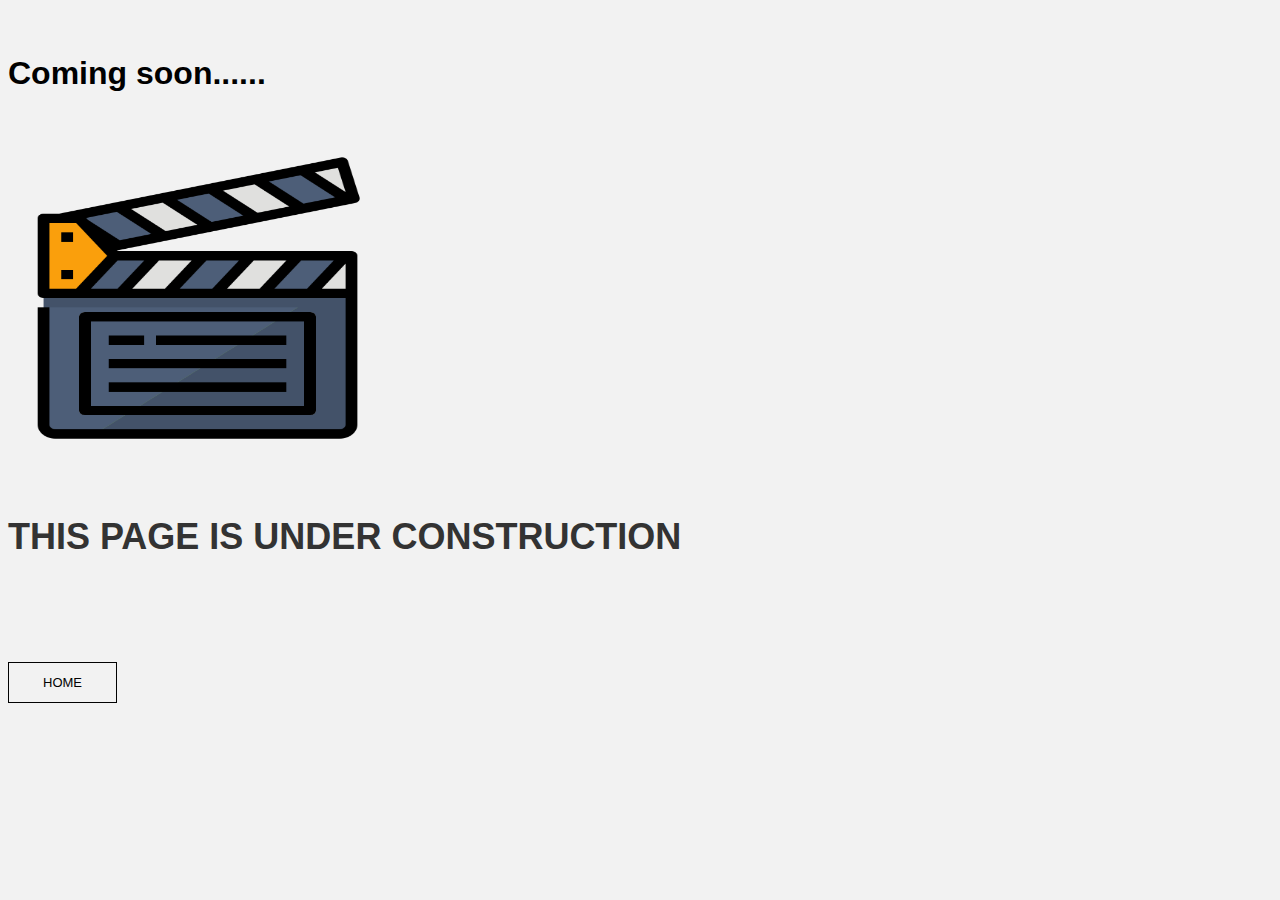
<file: shop.html>
<!DOCTYPE html>
<html>
<head>
    <meta name="viwe point" ::content="with=device-width,initical-scale=1.0">
    <link rel="stylesheet" href="./style.css">
    <div class="text-box">
        <p><h1>Coming soon......</h1></p>
        <img src="image/movi.jpg" width="30%" height="300px">
        <p style="color:rgb(25, 38, 226);"><h2> THIS PAGE IS UNDER CONSTRUCTION</h2> </p>
        <a href="./index.html" class="my-btn">HOME</a>
</head>
</html>
</file>
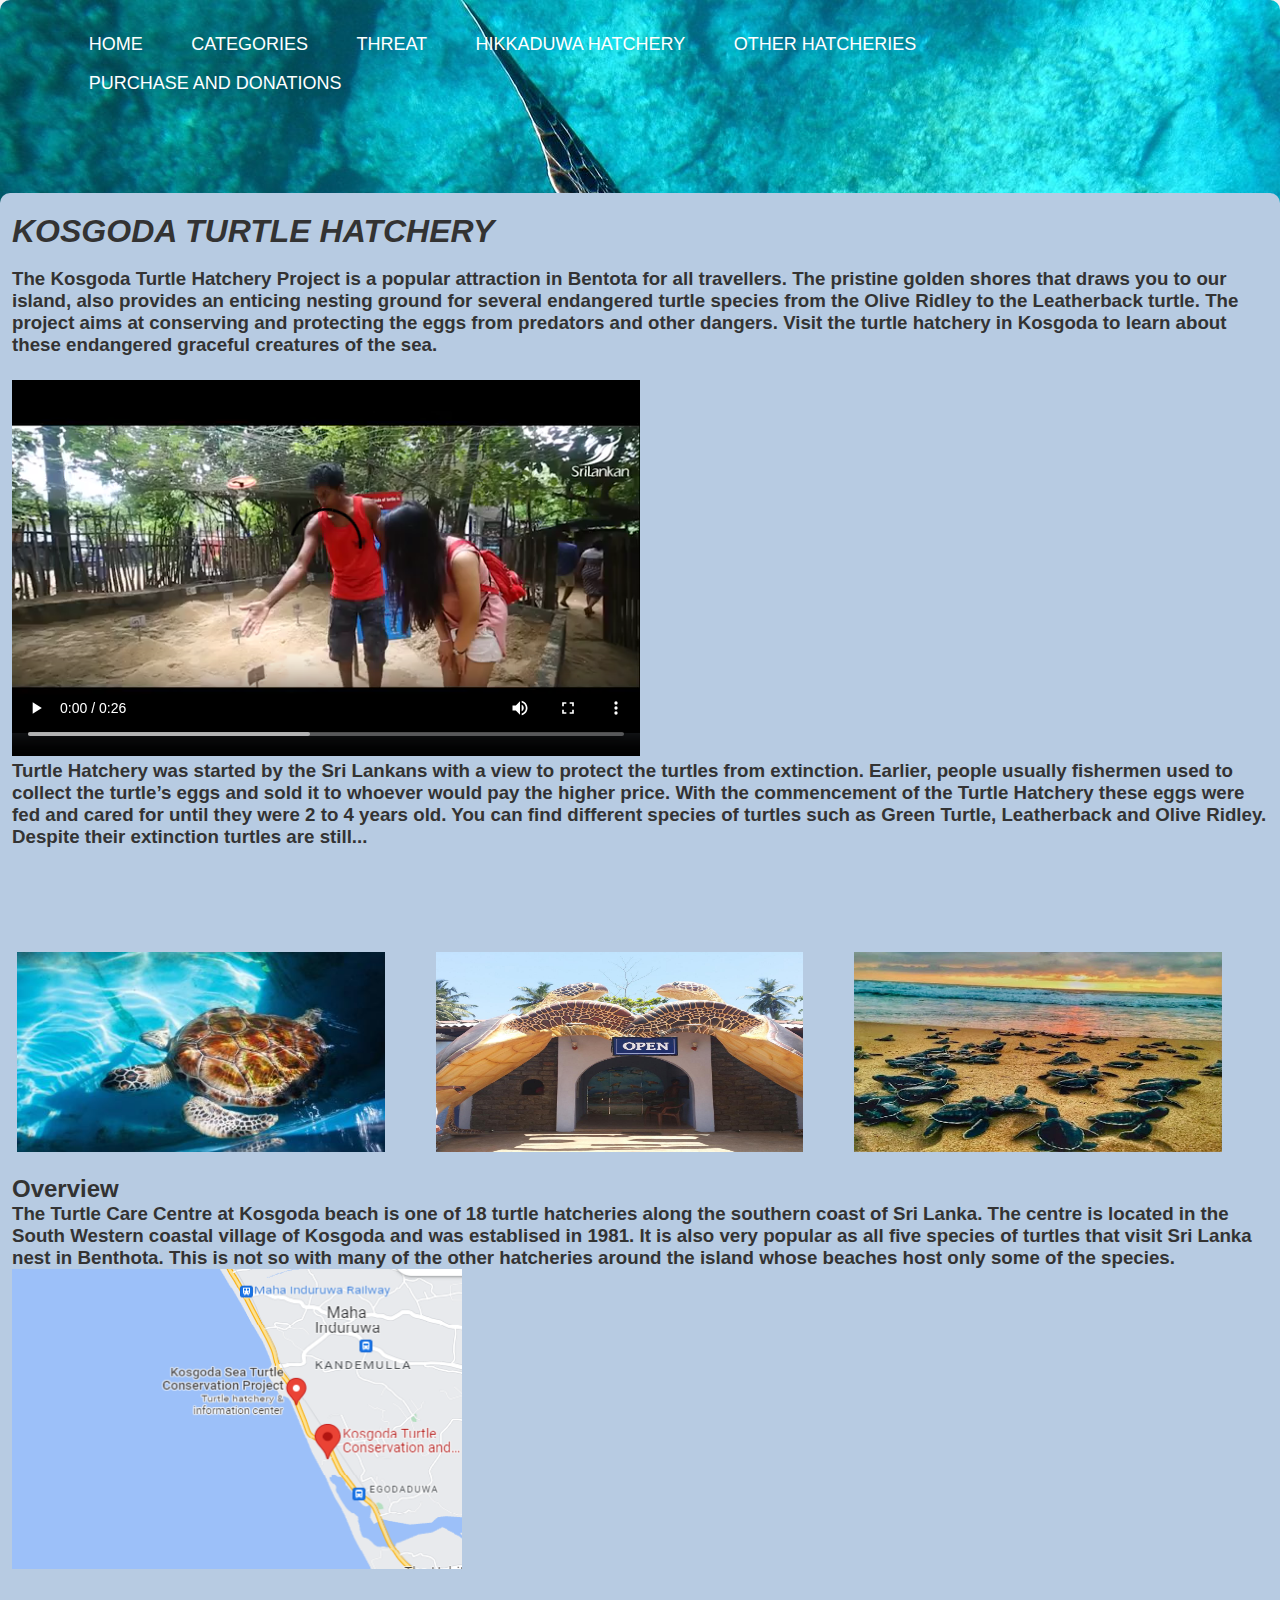
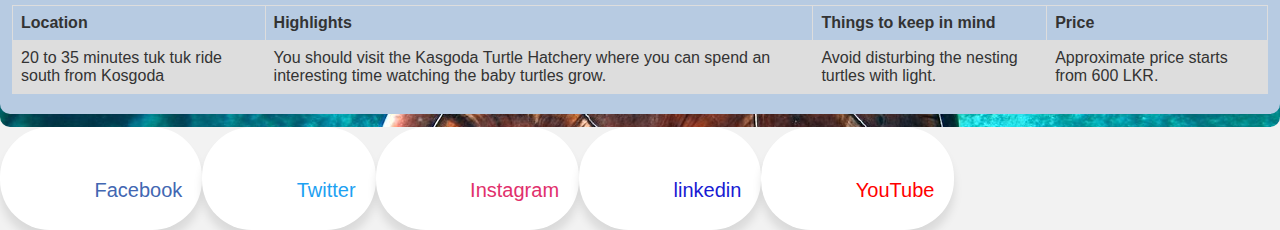
<file: sixth.html>
<!DOCTYPE html>
<html>
<head>
<meta name="viwe point" ::content="with=device-width,initical-scale=1.0">
<title>TURTLES OF SRI LANKA</title>
<link rel="stylesheet" href="./styles.css">
</head>
</html>
</head>
</html>
<body>
    <div class="div-bg">
        <nav>
            <div class="nav-links" id="test">
               <ul>
                   <li><a href="./index.html">HOME</a></li>
                   <li><a href="./secondpage.html"> CATEGORIES</a></li>
                   <li><a href="./thirdpage.html">THREAT</a></li>
                   <li><a href="./fourthpage.html">HIKKADUWA HATCHERY</a></li>
                   <li><a href="./contact.html">OTHER HATCHERIES</a></li>
                   <li><a href="./PURCHASE AND DONATIONS.html">PURCHASE AND DONATIONS</a></li>
               </ul>
            </div>
       </nav> 
                  <!-------OTHER TURTLE HATCHERIES--------->

  <section class="OTHER TURTLE HATCHERIES">

    <div class="row">
        <div class="realm-col">
        <h1><i>KOSGODA TURTLE HATCHERY</i></h1>
        <br>
        <P><h3>The Kosgoda Turtle Hatchery Project is a popular attraction in Bentota for all travellers. The pristine golden shores that draws you to our island, also provides an enticing nesting ground for several endangered turtle species from the Olive Ridley to the Leatherback turtle. The project aims at conserving and protecting the eggs from predators and other dangers. Visit the turtle hatchery in Kosgoda to learn about these endangered graceful creatures of the sea.</h3></P>
        
    <video width="50%" height="400px" controls>
    <source src="./video/videoplayback.mp4" type="video/mp4">
    Your browser does not support HTML video.
  </video>
  <p><h3>Turtle Hatchery was started by the Sri Lankans with a view to protect the turtles from extinction. Earlier, people usually fishermen used to collect the turtle’s eggs and sold it to whoever would pay the higher price. With the commencement of the Turtle Hatchery these eggs were fed and cared for until they were 2 to 4 years old. You can find different species of turtles such as Green Turtle, Leatherback and Olive Ridley. Despite their extinction turtles are still...</h3></p>
  <br>
  <br>
  <section>
    <div class="row">
        <div class="it-col">
            <img src="image/kosagoda ibba.jpg" width="90%" height="200px";>
            <div class="photo">     
            </div>
        </div>
        <div class="it-col">
             <img src="image/ingang kosgoda.jpg" width="90% " height="200px">
             <div class="photo">      
             </div>
        </div>    
        <div class="it-col">
            <img src="image/IMG_ Kosgoda8100.JPG" width="90%%" height="200px">
            <div class="photo">               
        </div>
        </div>
        </div>
        </section>
        <br>
        <p><h2>Overview</h2></p>
        <p><h3>The Turtle Care Centre at Kosgoda beach is one of 18 turtle hatcheries along the southern coast of Sri Lanka. The centre is located in the South Western coastal village of Kosgoda and was establised in 1981. It is also very popular as all five species of turtles that visit Sri Lanka nest in Benthota. This is not so with many of the other hatcheries around the island whose beaches host only some of the species.</h3></p>
        <img src="image/Kosgoda map.png" alt="Kosgoda" usemap="#Kosgoda" width="450" height="300px">

        <map name="Kosgoda">
          <area shape="rect" coords="34,44,270,350" alt="Benthota" href="https://goo.gl/maps/pvFxeyqfoWNCceG3A">       
        </map>
         <br>
         <br>
          <br>
          <table>
            <tr>
              <th>Location</th>
              <th>Highlights</th>
              <th>Things to keep in mind</th>
              <th>Price</th>
            </tr>
            <tr>
              <td>20 to 35 minutes tuk tuk ride south from Kosgoda</td>
              <td>You should visit the Kasgoda Turtle Hatchery where you can spend an interesting time watching the baby turtles grow.</td>
              <td> Avoid disturbing the nesting turtles with light.</td>
              <td> Approximate price starts from 600 LKR.</td>
            </tr>
          </table>
        </div>
        </div>
        <div class="wrapper">
            <div class="button">
               <div class="icon">
                  <i class="fab fa-facebook-f"></i>
               </div>
               <span>Facebook</span>
            </div>
            <div class="button">
               <div class="icon">
                  <i class="fab fa-twitter"></i>
               </div>
               <span>Twitter</span>
            </div>
            <div class="button">
               <div class="icon">
                  <i class="fab fa-instagram"></i>
               </div>
               <span>Instagram</span>
            </div>
            <div class="button">
               <div class="icon">
                  <i class="fab fa-linkedin"></i>
               </div>
               <span>linkedin</span>
            </div>
            <div class="button">
               <div class="icon">
                  <i class="fab fa-youtube"></i>
               </div>
               <span>YouTube</span>
            </div>
         </div>
</file>
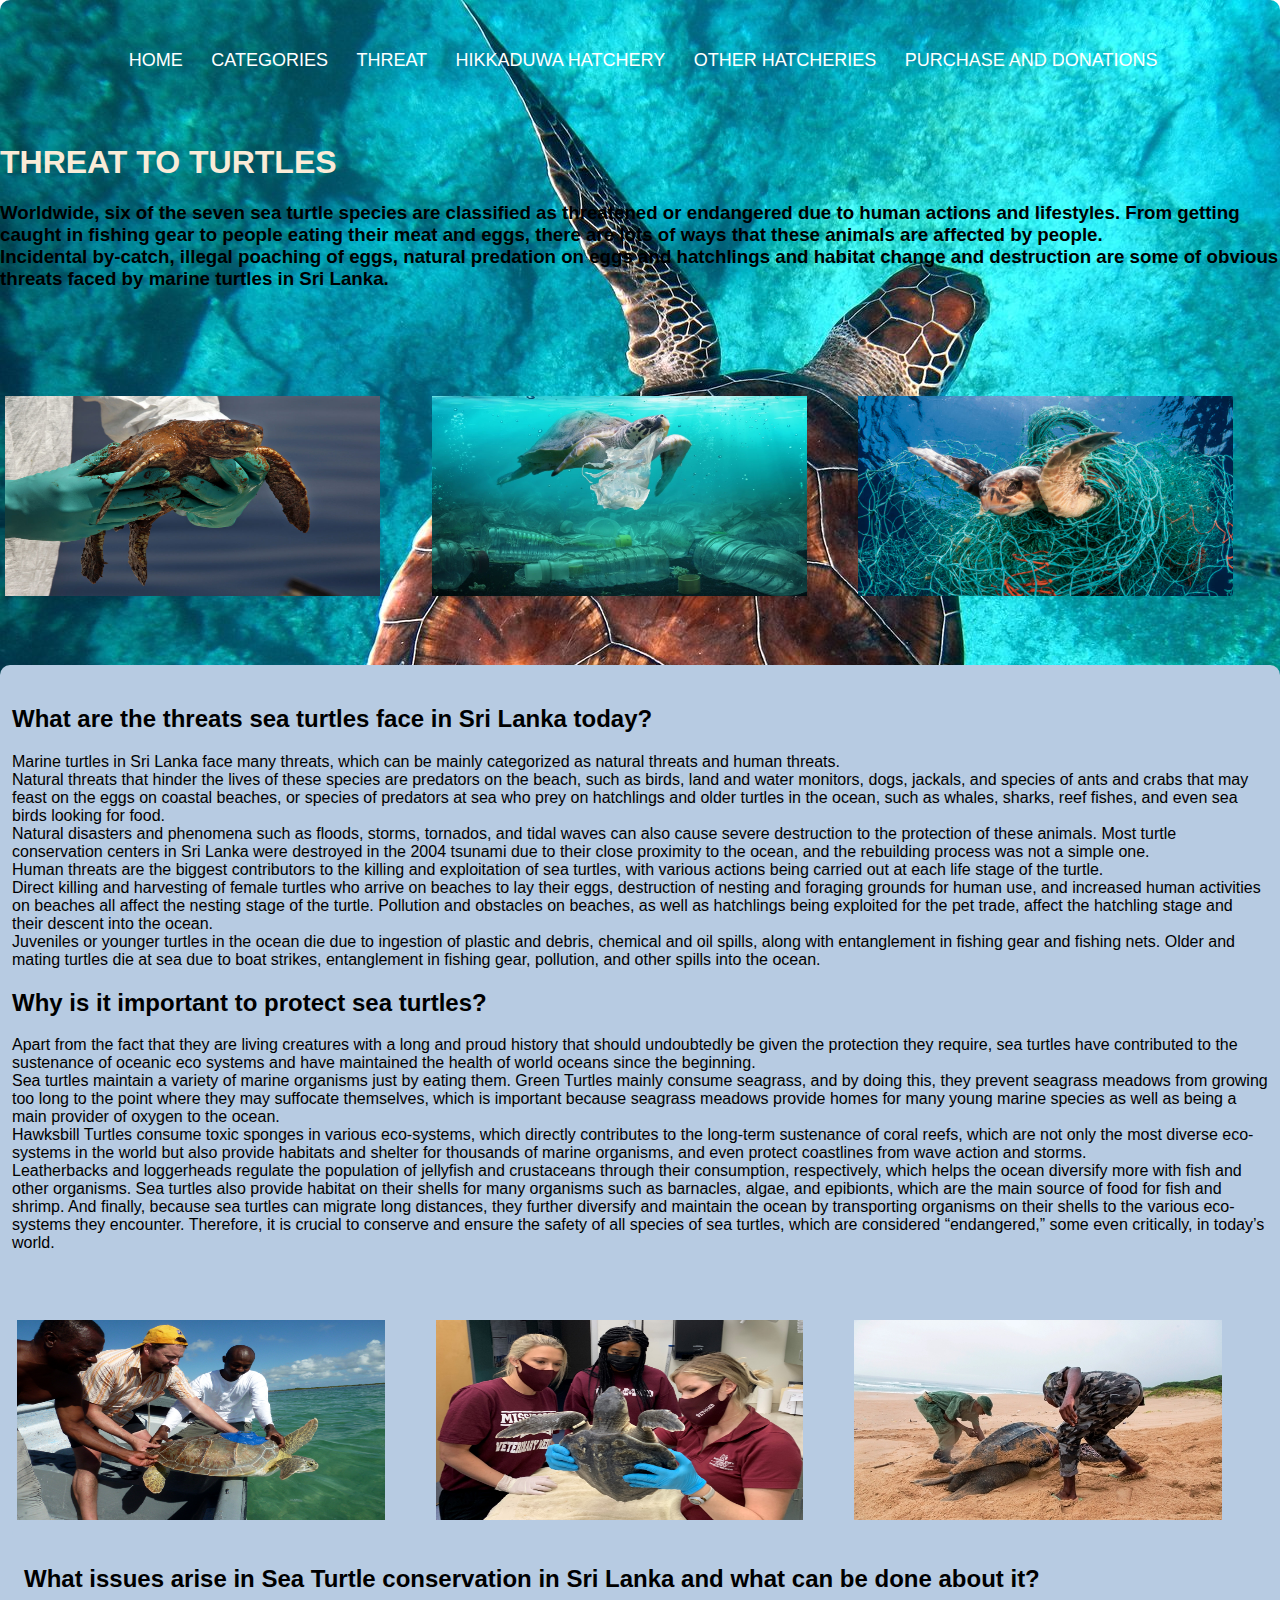
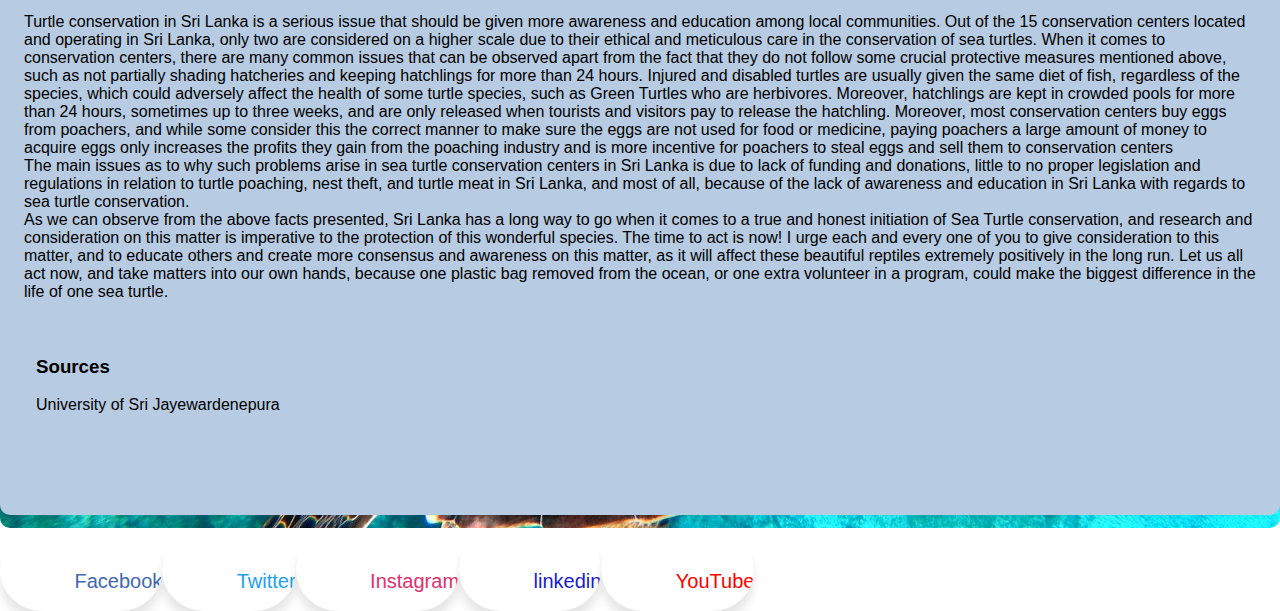
<file: thirdpage.html>
<!DOCTYPE html>
<html>
<head>
<meta name="viwe point" ::content="with=device-width,initical-scale=1.0">
<title>TURTLES OF SRI LANKA</title>
<link rel="stylesheet" href="./styless.css">
</head>
</html>
<body>
    <div class="div-bg">
        <nav>
            <div class="nav-links" id="test">
               <ul>
                   <li><a href="./index.html">HOME</a></li>
                   <li><a href="./secondpage.html">CATEGORIES</a></li>
                   <li><a href="#">THREAT</a></li>
                   <li><a href="./fourthpage.html">HIKKADUWA HATCHERY</a></li>
                   <li><a href="./contact.html">OTHER HATCHERIES</a></li>
                   <li><a href="./PURCHASE AND DONATIONS.html">PURCHASE AND DONATIONS</a></li>
               </ul>
            </div>
       </nav> 
             <!-------THREAT TO TURTLES--------->

  <section class="THREAT TO TURTLES">

    <h1 style="color: antiquewhite;">THREAT TO TURTLES</h1>
    <p><h3>
        Worldwide, six of the seven sea turtle species are classified as threatened or endangered due to human actions and lifestyles. From getting caught in fishing gear to people eating their meat and eggs, there are lots of ways that these animals are affected by people.<br>
        Incidental by-catch, illegal poaching of eggs, natural predation on eggs and hatchlings and habitat change and destruction are some of obvious threats faced by marine turtles in Sri Lanka.</h3></p>
   <br>
  <section>
        <div class="row">
            <div class="it-col">
                <img src="image/CCole_turtles08_b.jpg" width="90%" height="200px";>
                <div class="photo">     
                </div>
            </div>
            <div class="it-col">
                 <img src="image/ca_turtle-plastic-pollution-ocean_021820istock.webp" width="90% " height="200px">
                 <div class="photo">      
                 </div>
            </div>    
            <div class="it-col">
                <img src="image/dal ibba.jpg" width="90%%" height="200px">
                <div class="photo">               
            </div>
            </div>
            </div>
            </section>
            <div class="row">
                <div class="realm-col">
                <h2>What are the threats sea turtles face in Sri Lanka today?</h2>
                <P>Marine turtles in Sri Lanka face many threats, which can be mainly categorized as natural threats and human threats.<br>Natural threats that hinder the lives of these species are predators on the beach, such as birds, land and water monitors, dogs, jackals, and species of ants and crabs that may feast on the eggs on coastal beaches, or species of predators at sea who prey on hatchlings and older turtles in the ocean, such as whales, sharks, reef fishes, and even sea birds looking for food.<br>Natural disasters and phenomena such as floods, storms, tornados, and tidal waves can also cause severe destruction to the protection of these animals. Most turtle conservation centers in Sri Lanka were destroyed in the 2004 tsunami due to their close proximity to the ocean, and the rebuilding process was not a simple one.<br>Human threats are the biggest contributors to the killing and exploitation of sea turtles, with various actions being carried out at each life stage of the turtle.<br>Direct killing and harvesting of female turtles who arrive on beaches to lay their eggs, destruction of nesting and foraging grounds for human use, and increased human activities on beaches all affect the nesting stage of the turtle.

                    Pollution and obstacles on beaches, as well as hatchlings being exploited for the pet trade, affect the hatchling stage and their descent into the ocean.<br>Juveniles or younger turtles in the ocean die due to ingestion of plastic and debris, chemical and oil spills, along with entanglement in fishing gear and fishing nets.

                    Older and mating turtles die at sea due to boat strikes, entanglement in fishing gear, pollution, and other spills into the ocean.</P>
                <div class="reaml-col">
                <h2>Why is it important to protect sea turtles?</h2>
                <P>Apart from the fact that they are living creatures with a long and proud history that should undoubtedly be given the protection they require, sea turtles have contributed to the sustenance of oceanic eco systems and have maintained the health of world oceans since the beginning.<br>Sea turtles maintain a variety of marine organisms just by eating them. Green Turtles mainly consume seagrass, and by doing this, they prevent seagrass meadows from growing too long to the point where they may suffocate themselves, which is important because seagrass meadows provide homes for many young marine species as well as being a main provider of oxygen to the ocean.<br>Hawksbill Turtles consume toxic sponges in various eco-systems, which directly contributes to the long-term sustenance of coral reefs, which are not only the most diverse eco-systems in the world but also provide habitats and shelter for thousands of marine organisms, and even protect coastlines from wave action and storms.<br>Leatherbacks and loggerheads regulate the population of jellyfish and crustaceans through their consumption, respectively, which helps the ocean diversify more with fish and other organisms.

                    Sea turtles also provide habitat on their shells for many organisms such as barnacles, algae, and epibionts, which are the main source of food for fish and shrimp.
                    
                    And finally, because sea turtles can migrate long distances, they further diversify and maintain the ocean by transporting organisms on their shells to the various eco-systems they encounter.
                    
                    Therefore, it is crucial to conserve and ensure the safety of all species of sea turtles, which are considered “endangered,” some even critically, in today’s world.</P>
                    <div class="row">
                        <div class="me-col">
                            <img src="image/a_turtle1.jpg prot.jpg" width="90%" height="200px";>
                            <div class="photo">     
                            </div>
                        </div>
                        <div class="me-col">
                             <img src="image/ptot.jpg" width="90% " height="200px">
                             <div class="photo">      
                             </div>
                        </div>    
                        <div class="me-col">
                            <img src="image/image-6-1.jpg protrct.jpg" width="90%%" height="200px">
                            <div class="photo">               
                        </div>
                        </div>
                        </div>
                <div class="realm-col">
                <h2>What issues arise in Sea Turtle conservation in Sri Lanka and what can be done about it?</h2>
                <P>Turtle conservation in Sri Lanka is a serious issue that should be given more awareness and education among local communities. Out of the 15 conservation centers located and operating in Sri Lanka, only two are considered on a higher scale due to their ethical and meticulous care in the conservation of sea turtles. When it comes to conservation centers, there are many common issues that can be observed apart from the fact that they do not follow some crucial protective measures mentioned above, such as not partially shading hatcheries and keeping hatchlings for more than 24 hours. Injured and disabled turtles are usually given the same diet of fish, regardless of the species, which could adversely affect the health of some turtle species, such as Green Turtles who are herbivores. Moreover, hatchlings are kept in crowded pools for more than 24 hours, sometimes up to three weeks, and are only released when tourists and visitors pay to release the hatchling. Moreover, most conservation centers buy eggs from poachers, and while some consider this the correct manner to make sure the eggs are not used for food or medicine, paying poachers a large amount of money to acquire eggs only increases the profits they gain from the poaching industry and is more incentive for poachers to steal eggs and sell them to conservation centers<br>The main issues as to why such problems arise in sea turtle conservation centers in Sri Lanka is due to lack of funding and donations, little to no proper legislation and regulations in relation to turtle poaching, nest theft, and turtle meat in Sri Lanka, and most of all, because of the lack of awareness and education in Sri Lanka with regards to sea turtle conservation.<br>As we can observe from the above facts presented, Sri Lanka has a long way to go when it comes to a true and honest initiation of Sea Turtle conservation, and research and consideration on this matter is imperative to the protection of this wonderful species. The time to act is now!

                    I urge each and every one of you to give consideration to this matter, and to educate others and create more consensus and awareness on this matter, as it will affect these beautiful reptiles extremely positively in the long run.
                    
                    Let us all act now, and take matters into our own hands, because one plastic bag removed from the ocean, or one extra volunteer in a program, could make the biggest difference in the life of one sea turtle.</P>
                <div class="realm-col">
                <h3>Sources</h3>
                <p>University of Sri Jayewardenepura</p>
                </div>
                </div>
                </div>
                </div>
                </div>
                <div class="wrapper">
                    <div class="button">
                       <div class="icon">
                          <i class="fab fa-facebook-f"></i>
                       </div>
                       <span>Facebook</span>
                    </div>
                    <div class="button">
                       <div class="icon">
                          <i class="fab fa-twitter"></i>
                       </div>
                       <span>Twitter</span>
                    </div>
                    <div class="button">
                       <div class="icon">
                          <i class="fab fa-instagram"></i>
                       </div>
                       <span>Instagram</span>
                    </div>
                    <div class="button">
                       <div class="icon">
                          <i class="fab fa-linkedin"></i>
                       </div>
                       <span>linkedin</span>
                    </div>
                    <div class="button">
                       <div class="icon">
                          <i class="fab fa-youtube"></i>
                       </div>
                       <span>YouTube</span>
                    </div>
                 </div>
</file>
<file: style.css>
nav {
    display: flex;
    padding: 2% 6%;
    justify-content: space-around;
    position: relative;
}
.nav-links {
    flex: 2;
}
.nav-links ul li a {
    list-style: none;
    display: inline-block;
    padding: 8px 12px;
    position: relative;
    align-items: center;

}
.nav-links ul li a {
    color: #fff;
    text-decoration: none;
    font-size: 18px;
}
li {
  display: inline;
}

.nav-links ul li a::after {
    content: '';
    width: 0%;
    height: 2px;
    background: #030303;
    display: block;
    margin: auto;
    transition: 0.75s;
}

.nav-links ul li a:hover:after {
    width: 100%;
}

.text-box p {
    color: white;
}

.my-btn {
    display:inline-block;
    text-decoration:none;
    text-align: center;
    color: #030303;
    border: 1px solid #020202;
    padding: 12px 34px;
    font-size: 13px;
    background: transparent;
    position: relative;
    cursor: pointer;
    margin-top: 40px;
}

.my-btn:hover {
    border: #fff;
    background: #53b2df;
    transition: 2s;
}
/*-----TURTLES IN SRI LANAK-----*/
.TURTLES IN SRI LANAK {
    width: 80px;
    margin: auto;
    text-align: center;
    padding-top: 100px;
}
h2{
    font-size: 36px;
    font-weight: 600;
}

p{
    color: rgb(0, 0, 0);
    font-size: 14px;
    font-weight: 300;
    line-height: 22px;
    padding: 10px;
}

.div-bg{
    background-image: url('./image/randall-ruiz-272502.jpg');
}
.row{
    margin-top: 5%;
    display: flex;
    justify-content: space-between;
}


.turtle-col{
    background: #b7cbe2;
    border-radius: 10px;
    margin-bottom: 5%;
    padding: 20px 12px;
    box-sizing: border-box;
}

 *{
    box-sizing: border-box;
}
.they-col {
    float: left;
    width: 33.33%;
    padding: 5px;
    margin: auto;

}

.row::after{
    content:"";
    display: table;
    clear: both;
}

.our-col {
    float: left;
    width: 33.33%;
    padding: 5px;

}

.our-col img{
    width: 100%;
    border-radius: 10px;
}


.our-col p{
    padding: 0;
}
.our-col h3{
    margin-top: 16px;
    margin-bottom: 15px;
    text-align: left;

}
/*-----call to action-----*/

.you-col{
    margin: 100px auto ;
    width: 80%;
    background-image: linear-gradient(rgba(0,0,0,0,1),rgba(0,0,0,0,1),url(image/image_9994_1e-Nanhsiungchelyid-Egg.jpg));
    background-position: center;
    background-size: cover;
    border-radius: 10px;
    text-align: center;
    padding: 100px 0;
}

.footer{
    width: 100%;
    text-align: center;
    padding: 30px 0;
}
.footer h4{
    margin-bottom: 25px;
    margin-top: 20px;
    font-weight: 600;
}
nav {
    display: flex;
    padding: 2% 6%;
    justify-content: space-around;
    position: relative;
}
.nav-links {
    flex: 2;
}
.nav-links ul li a {
    list-style: none;
    display: inline-block;
    padding: 8px 12px;
    position: relative;

}
.nav-links ul li a {
    color: #fff;
    text-decoration: none;
    font-size: 18px;
}

.nav-links ul li a::after {
    content: '';
    width: 0%;
    height: 2px;
    background: #030303;
    display: block;
    margin: auto;
    transition: 0.75s;
}

.nav-links ul li a:hover:after {
    width: 100%;
}

.div-bg{
    background-image: url('./image/randall-ruiz-272502.jpg');
    width: 100%;
    border-radius: 10px;
}
.text-box p {
    color: white;
}
.grid-container {
    display: grid;
    grid-template-columns: auto auto auto;
    background-color: #000000;
    padding: 10px;
  }
  .grid-item {
    background-color: rgba(30, 205, 236, 0.8);
    border: 1px solid rgba(0, 0, 0, 0.8);
    padding: 10px;
    font-size: 20px;
    text-align: center;
  }
.grid-container {
  display: grid;
  grid-template-columns: auto auto auto;
  background-color: #2196F3;
  padding: 10px;
}
.grid-item {
  background-color: rgba(255, 255, 255, 0.8);
  border: 1px solid rgba(0, 0, 0, 0.8);
  padding: 20px;
  font-size: 30px;
  text-align: center;
}

  .row{
    margin-top: 5%;
    display: flex;
    justify-content: space-between;
}


.world-col{
    background: #b7cbe2;
    border-radius: 10px;
    margin-bottom: 1%;
    padding: 20px 12px;
    box-sizing: border-box;
}
.wrapper .button{

    float: left;
    overflow: hidden;
    background: #fff;
    border-radius: 50px;
    cursor: pointer;
    box-shadow: 0px 10px 10px rgba(0,0,0,0.1);
    transition: all 0.3s ease-out;
  }
  .wrapper .button:hover{
    width: 200px;
  }
  .wrapper .button .icon{
    display: inline-block;
    height: 60px;
    width: 60px;
    text-align: center;
    border-radius: 50px;
    box-sizing: border-box;
    line-height: 60px;
    transition: all 0.3s ease-out;
  }
  .wrapper .button:nth-child(1):hover .icon{
    background: #4267B2;
  }
  .wrapper .button:nth-child(2):hover .icon{
    background: #1DA1F2;
  }
  .wrapper .button:nth-child(3):hover .icon{
    background: #E1306C;
  }
  .wrapper .button:nth-child(4):hover .icon{
    background: #1d0ee9;
  }
  .wrapper .button:nth-child(5):hover .icon{
    background: #ff0000;
  }
  .wrapper .button .icon i{
    font-size: 25px;
    line-height: 60px;
    transition: all 0.3s ease-out;
  }
  .wrapper .button:hover .icon i{
    color: #fff;
  }
  .wrapper .button span{
    font-size: 20px;
    font-weight: 500;
    line-height: 60px;
    margin-left: 10px;
    transition: all 0.3s ease-out;
  }
  .wrapper .button:nth-child(1) span{
    color: #4267B2;
  }
  .wrapper .button:nth-child(2) span{
    color: #1DA1F2;
  }
  .wrapper .button:nth-child(3) span{
    color: #E1306C;
  }
  .wrapper .button:nth-child(4) span{
    color: #181bd3;
  }
  .wrapper .button:nth-child(5) span{
    color: #ff0000;
  }
  .pricing{
    background-color: #4ed3eb;
  }
 
  .pricing .box-container{
      display: grid;
      grid-template-columns: repeat(auto-fit, minmax(30rem, 1fr));
      gap: 2rem;
  }
 
  .pricing .box-container .box{
      background: #b7cbe2;
      padding: 3rem;
      text-align: center;
      border-radius: 79% 51% 81% 19% / 58% 93% 7% 42%;
  }
 
  .pricing .box-container .box:hover{
    border-radius: .1rem;
}

.pricing .box-container .box img{
    height: 15.5rem;
    width: 15.5rem;
    margin-bottom: .5rem;
}

.pricing .box-container .box h3{
    font-size: 2.6rem;
    color: var(--black);
    padding: 1rem 0;
}

.pricing .box-container .box .price{
    font-size: 2.2rem;
    color: var(--main);
    padding: -5rem 0;
}

.pricing .box-container .box p{
    font-size: 1.5rem;
    color: var(--black);
    padding: .5rem 0;
}
.btn{
  font-size: 1.7rem;
  display: inline-block;
  background: blue;
  color: var(--white);
  box-shadow: var(--box-shadow);
  border-radius: 5rem;
  padding: 0.9rem 3rem;
  margin-top: 1rem;
  z-index: 0;
  position: relative;
  overflow: hidden;
} 

body {
  font-family: Arial, sans-serif;
  background-color: #f2f2f2;
}

h2 {
  color: #333;
}

form {
  margin: 20px;
}

label {
  display: block;
  font-weight: bold;
  margin-bottom: 5px;
}

input[type="text"],
input[type="email"],
textarea {
  width: 100%;
  padding: 5px;
  border: 1px solid #ccc;
  border-radius: 3px;
}

input[type="submit"] {
  padding: 10px 20px;
  background-color: #4CAF50;
  color: white;
  border: none;
  cursor: pointer;
}

input[type="submit"]:hover {
  background-color: #45a049;
}
@keyframes fade-in {
  0% {
    opacity: 0;
  }
  100% {
    opacity: 1;
  }
}

.OTHER TURTLE HATCHERIES {
  animation: fade-in 5s ease-in-out;
}
</file>
<file: styless.css>
nav {
    display: flex;
    padding: 2% 6%;
    justify-content: space-around;
    position: relative;
}
li {
  display: inline;
}

.nav-links {
    flex: 2;
}
.nav-links ul li a {
    list-style: none;
    display: inline-block;
    padding: 8px 12px;
    position: relative;
}
.nav-links ul li a {
    color: #fff;
    text-decoration: none;
    font-size: 18px;
}

.nav-links ul li a::after {
    content: '';
    width: 0%;
    height: 2px;
    background: #030303;
    display: block;
    margin: auto;
    transition: 0.75s;
}

.nav-links ul li a:hover:after {
    width: 100%;
}

.div-bg{
    background-image: url('./image/randall-ruiz-272502.jpg');
    width: 100%;
    border-radius: 10px;
}
.text-box p {
    color: white;
}

*{
    box-sizing: border-box;
}
.it-col {
    float: left;
    width: 33.33%;
    padding: 5px;

}

.row::after{
    content:"";
    display: table;
    clear: both;
}
.row{
    margin-top: 5%;
    display: flex;
    justify-content: space-between;
}


.realm-col{
    background: #b7cbe2;
    border-radius: 10px;
    margin-bottom: 1%;
    padding: 20px 12px;
    box-sizing: border-box;
}
.me-col {
    float: left;
    width: 33.33%;
    padding: 5px;

}
.wrapper .button{

    float: left;
    overflow: hidden;
    background: #fff;
    border-radius: 50px;
    cursor: pointer;
    box-shadow: 0px 10px 10px rgba(0,0,0,0.1);
    transition: all 0.3s ease-out;
  }
  .wrapper .button:hover{
    width: 200px;
  }
  .wrapper .button .icon{
    display: inline-block;
    height: 60px;
    width: 60px;
    text-align: center;
    border-radius: 50px;
    box-sizing: border-box;
    line-height: 60px;
    transition: all 0.3s ease-out;
  }
  .wrapper .button:nth-child(1):hover .icon{
    background: #4267B2;
  }
  .wrapper .button:nth-child(2):hover .icon{
    background: #1DA1F2;
  }
  .wrapper .button:nth-child(3):hover .icon{
    background: #E1306C;
  }
  .wrapper .button:nth-child(4):hover .icon{
    background: #1d0ee9;
  }
  .wrapper .button:nth-child(5):hover .icon{
    background: #ff0000;
  }
  .wrapper .button .icon i{
    font-size: 25px;
    line-height: 60px;
    transition: all 0.3s ease-out;
  }
  .wrapper .button:hover .icon i{
    color: #fff;
  }
  .wrapper .button span{
    font-size: 20px;
    font-weight: 500;
    line-height: 60px;
    margin-left: 10px;
    transition: all 0.3s ease-out;
  }
  .wrapper .button:nth-child(1) span{
    color: #4267B2;
  }
  .wrapper .button:nth-child(2) span{
    color: #1DA1F2;
  }
  .wrapper .button:nth-child(3) span{
    color: #E1306C;
  }
  .wrapper .button:nth-child(4) span{
    color: #181bd3;
  }
  .wrapper .button:nth-child(5) span{
    color: #ff0000;
  }
  * {box-sizing: border-box}
body {font-family: Verdana, sans-serif; margin:0}
.mySlides {display: none}
img {vertical-align: middle;}
table {
  font-family: arial, sans-serif;
  border-collapse: collapse;
  width: 100%;
}

td, th {
  border: 1px solid #dddddd;
  text-align: left;
  padding: 8px;
}

tr:nth-child(even) {
  background-color: #dddddd;
}
button {
  font-size: 18px;
  letter-spacing: 2px;
  text-transform: uppercase;
  display: inline-block;
  text-align: center;
  font-weight: bold;
  padding: 0.7em 2em;
  border: 3px solid black;
  border-radius: 2px;
  position: relative;
  box-shadow: 0 2px 10px rgba(0, 0, 0, 0.16), 0 3px 6px rgba(0, 0, 0, 0.1);
  color: black;
  text-decoration: none;
  transition: 0.3s ease all;
  z-index: 1;
}

button:before {
  transition: 0.5s all ease;
  position: absolute;
  top: 0;
  left: 50%;
  right: 50%;
  bottom: 0;
  opacity: 0;
  content: '';
  background-color: black;
  z-index: -1;
}

button:hover, button:focus {
  color: white;
}

button:hover:before, button:focus:before {
  transition: 0.5s all ease;
  left: 0;
  right: 0;
  opacity: 1;
}

button:active {
  transform: scale(0.9);
}
</file>
<file: styles.css>
nav {
    display: flex;
    padding: 2% 6%;
    justify-content: space-around;
    position: relative;
}
li {
  display: inline;
}

.nav-links {
    flex: 2;
}
.nav-links ul li a {
    list-style: none;
    display: inline-block;
    padding: 8px 12px;
    position: relative;
}
.nav-links ul li a {
    color: #fff;
    text-decoration: none;
    font-size: 18px;
}

.nav-links ul li a::after {
    content: '';
    width: 0%;
    height: 2px;
    background: #030303;
    display: block;
    margin: auto;
    transition: 0.75s;
}

.nav-links ul li a:hover:after {
    width: 100%;
}

.div-bg{
    background-image: url('./image/randall-ruiz-272502.jpg');
    width: 100%;
    border-radius: 10px;
}
.text-box p {
    color: white;
}

*{
    box-sizing: border-box;
}
.it-col {
    float: left;
    width: 33.33%;
    padding: 5px;

}

.row::after{
    content:"";
    display: table;
    clear: both;
}
.row{
    margin-top: 5%;
    display: flex;
    justify-content: space-between;
}


.realm-col{
    background: #b7cbe2;
    border-radius: 10px;
    margin-bottom: 1%;
    padding: 20px 12px;
    box-sizing: border-box;
}
.me-col {
    float: left;
    width: 33.33%;
    padding: 5px;

}
.wrapper .button{

    float: left;
    overflow: hidden;
    background: #fff;
    border-radius: 50px;
    cursor: pointer;
    box-shadow: 0px 10px 10px rgba(0,0,0,0.1);
    transition: all 0.3s ease-out;
  }
  .wrapper .button:hover{
    width: 200px;
  }
  .wrapper .button .icon{
    display: inline-block;
    height: 60px;
    width: 60px;
    text-align: center;
    border-radius: 50px;
    box-sizing: border-box;
    line-height: 60px;
    transition: all 0.3s ease-out;
  }
  .wrapper .button:nth-child(1):hover .icon{
    background: #4267B2;
  }
  .wrapper .button:nth-child(2):hover .icon{
    background: #1DA1F2;
  }
  .wrapper .button:nth-child(3):hover .icon{
    background: #E1306C;
  }
  .wrapper .button:nth-child(4):hover .icon{
    background: #1d0ee9;
  }
  .wrapper .button:nth-child(5):hover .icon{
    background: #ff0000;
  }
  .wrapper .button .icon i{
    font-size: 25px;
    line-height: 60px;
    transition: all 0.3s ease-out;
  }
  .wrapper .button:hover .icon i{
    color: #fff;
  }
  .wrapper .button span{
    font-size: 20px;
    font-weight: 500;
    line-height: 60px;
    margin-left: 10px;
    transition: all 0.3s ease-out;
  }
  .wrapper .button:nth-child(1) span{
    color: #4267B2;
  }
  .wrapper .button:nth-child(2) span{
    color: #1DA1F2;
  }
  .wrapper .button:nth-child(3) span{
    color: #E1306C;
  }
  .wrapper .button:nth-child(4) span{
    color: #181bd3;
  }
  .wrapper .button:nth-child(5) span{
    color: #ff0000;
  }
  * {box-sizing: border-box}
body {font-family: Verdana, sans-serif; margin:0}
.mySlides {display: none}
img {vertical-align: middle;}
table {
  font-family: arial, sans-serif;
  border-collapse: collapse;
  width: 100%;
}

td, th {
  border: 1px solid #dddddd;
  text-align: left;
  padding: 8px;
}

tr:nth-child(even) {
  background-color: #dddddd;
}
/* Reset some default styles */
body, h1, h2, h3, p, ul {
  margin: 0;
  padding: 0;
}

/* Basic page styles */
body {
  font-family: Arial, sans-serif;
  background-color: #f2f2f2;
  color: #333;
}

header {
  background-color: #333;
  color: #fff;
  padding: 20px;
}

header h1 {
  margin: 0;
}

nav ul {
  list-style-type: none;
}

nav ul li {
  display: inline;
  margin-right: 20px;
}

nav ul li a {
  color: #fff;
  text-decoration: none;
}

.purchase-section {
  max-width: 800px;
  margin: 20px auto;
  padding: 20px;
  background-color: #fff;
}

.purchase-section h2 {
  margin-bottom: 20px;
}

.purchase-section h3 {
  margin-bottom: 10px;
}

.purchase-section p {
  margin-bottom: 15px;
}

.button {
  display: inline-block;
  padding: 10px 20px;
  background-color: #333;
  color: #fff;
  text-decoration: none;
  border-radius: 5px;
}

.footer {
  background-color: #333;
  color: #fff;
  text-align: center;
  padding: 10px;
}

.footer a {
  color: #fff;
  text-decoration: none;
}
.pricing{
  background-color: #4ed3eb;
}

.pricing .box-container{
    display: grid;
    grid-template-columns: repeat(auto-fit, minmax(30rem, 1fr));
    gap: 2rem;
}

.pricing .box-container .box{
    background: #b7cbe2;
    padding: 3rem;
    text-align: center;
    border-radius: 79% 51% 81% 19% / 58% 93% 7% 42%;
}

.pricing .box-container .box:hover{
  border-radius: .1rem;
}

.pricing .box-container .box img{
  height: 15.5rem;
  width: 15.5rem;
  margin-bottom: .5rem;
}

.pricing .box-container .box h3{
  font-size: 2.6rem;
  color: var(--black);
  padding: 1rem 0;
}

.pricing .box-container .box .price{
  font-size: 2.2rem;
  color: var(--main);
  padding: -5rem 0;
}

.pricing .box-container .box p{
  font-size: 1.5rem;
  color: var(--black);
  padding: .5rem 0;
}
.btn{
font-size: 1.7rem;
display: inline-block;
background: rgb(230, 78, 8);
color: var(--white);
box-shadow: var(--box-shadow);
border-radius: 5rem;
padding: 0.9rem 3rem;
margin-top: 1rem;
z-index: 0;
position: relative;
overflow: hidden;
}
</file>
